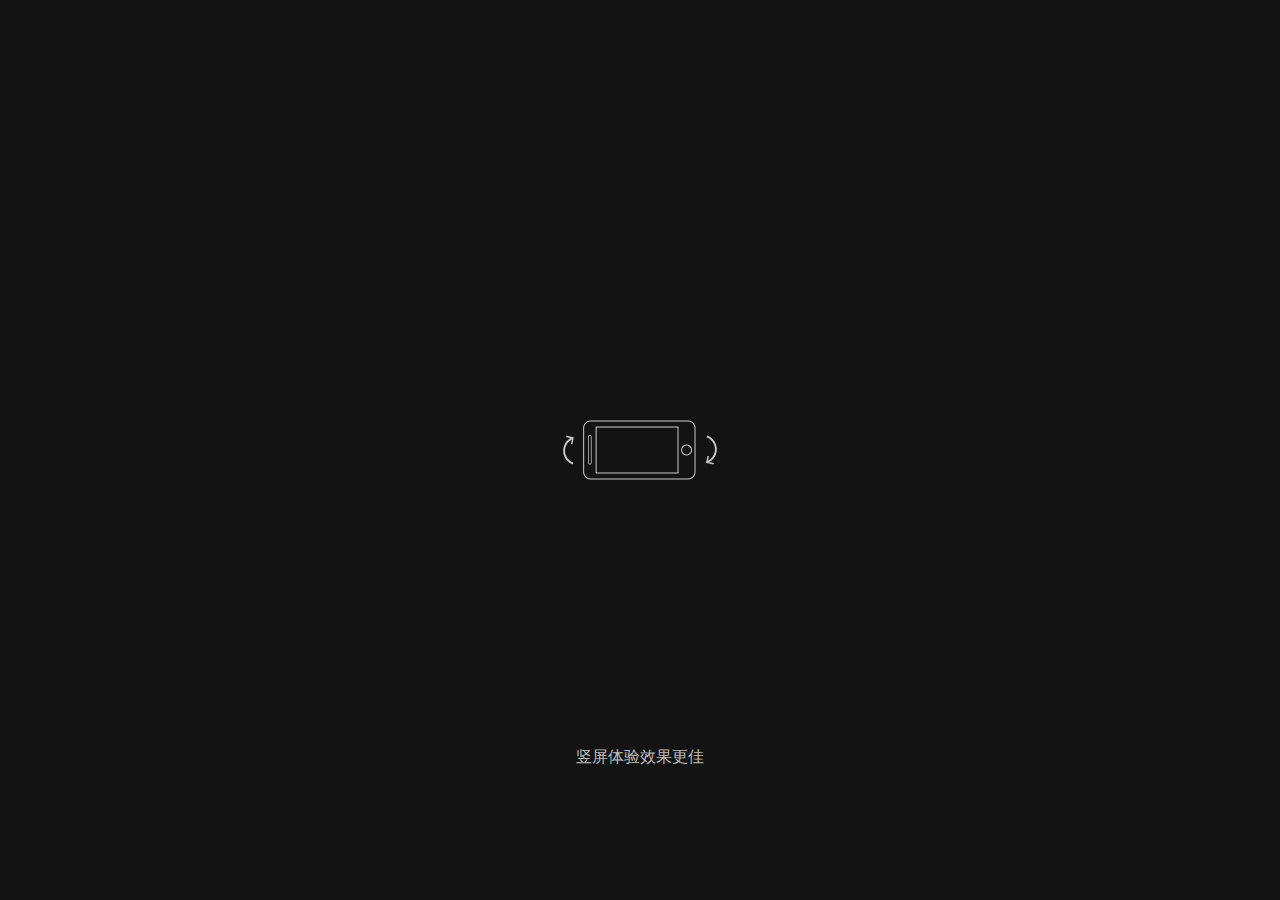
<file: fm107/107album/mobile.html>
<!doctype html>
<html>
<head>
	<meta charset="utf-8">
    <!-- <meta name="viewport" content="width=device-width, initial-scale=1, minimum-scale=1, maximum-scale=1"> -->
    
    <meta name="zqwai.com" content="True">
    <meta name="format-detection" content="telephone=no">
    <meta name="format-detection" content="email=no"/>
    <meta http-equiv="cleartype" content="on">
    <!--分享-->
    <meta itemprop="name" content="107+私家车"/>
    <meta itemprop="description" name="description"  content="我们相信：1+1>2，当电台与私家车深度结合，我们看到无限可能，所以我们是私家车电台。"/>
    <meta itemprop="image" content="img/share/share.jpg" />
    <!--标题-->
    <title>107+移动端</title>
    <link href="css/index.css" rel="stylesheet">
    <link href="css/animate.min.css" rel="stylesheet">

<script>

var phoneWidth =parseInt(window.screen.width);
var phoneScale =phoneWidth/640;
var ua =navigator.userAgent;
if (/Android (\d+\.\d+)/.test(ua)){
    var version =parseFloat(RegExp.$1);
    if(version>2.3){
        document.write('<meta name="viewport" content="width=640, minimum-scale = '+phoneScale+', maximum-scale = '+phoneScale+', target-densitydpi=device-dpi">');
    } else{
        document.write('<meta name="viewport" content="width=640, target-densitydpi=device-dpi">');
    }
} else {
    document.write('<meta name="viewport" content="width=640, user-scalable=no, target-densitydpi=device-dpi">');
}
//微信菜单屏蔽
 function onBridgeReady() {
     WeixinJSBridge.call('hideOptionMenu');
 };
 if (typeof WeixinJSBridge == "undefined") {
     if (document.addEventListener) {
         document.addEventListener('WeixinJSBridgeReady', onBridgeReady, false);
     } else if (document.attachEvent) {
         document.attachEvent('WeixinJSBridgeReady', onBridgeReady);
         document.attachEvent('onWeixinJSBridgeReady', onBridgeReady);
     }
 } else {
     onBridgeReady();
 };

</script>


</head>

<body class="sMobile">

<div id="loading" class="loadingWrap"><!-- loading -->
    <div class="loadingInner">
        <div class="loadingAnimate" id="progressbar">
            <span class='logo-b'></span>
            <span class='logo-n'></span>
        </div>
        <div class="loadingNumber" id="percent">
            0%
        </div>
    </div>
</div>

<div id="landscape_hinter">
    <div class="hinter_phone"></div>
    <div class="hinter_rotate"></div>
    <div class="hinter_text">竖屏体验效果更佳</div>
</div>

<div id="audiocontainer"><!-- 音乐 -->
</div>

<!-- md-effect-8 -->
<div id="popLay" class="box-pop-lay md-effect-8 ">
    <div id="close" class="layClose"><span></span><span></span></div>
    <div id="popCont" class="box-pop-cont md-content">

    </div>
</div>


<!-- md-effect-8 -->
<div id="popLayPic" class="box-pop-lay md-effect-8 ">
    <div id="closePic" class="layClose"><span></span><span></span></div>
    <div id="popPic" class="box-pop-pic md-content">

    </div>
</div>

<form id="form1" class="container"><!-- container -->
<div class="swiper-container a1 s_moblie">
    <div class="swiper-wrapper">

        <section class="swiper-slide slide0" data-hash="slide0">
            <div class='box-moblie main-head'>
                <header>
                    <h1 class='t1' data-info='107+移动端'></h1>
                    <h2 class='t1' data-info='广播汽车相遇，我们大显神通'></h2>
                </header>
                <div class="head-moblie"></div>
            </div>
            
            <div class="box-moblie main-cont sub-cont" style="text-align: center;margin-top: -200px;">
                <ul>
                    <li>车+电台+新媒体</li>
                    <li>是的，107主导了这次广播发展史上的革命创举，</li>
                    <li>以汽车为核心载体，想秀什么秀什么，</li>
                    <li>当电台与新媒体深度结合，我们看到了无限可能。</li>
                </ul>
            </div>

            <div class="scroll-Up"></div>
            <!-- <div class="J_bg bg-blue-1"></div> -->
            <div class="J_bg j_bg_small jLazyBgInit" data-src='img/p1/bg/p1-bg-1.jpg'></div>
        </section>

        <section class="swiper-slide slide1" data-hash="slide1">
            <div class='box-moblie main-head'>
                <header>
                    <h1 class='t1' data-info='107+移动端'></h1>
                    <h2 class='t1' data-info='广播汽车相遇，我们大显神通'></h2>
                </header>
                <div class="head-moblie"></div>
            </div>
            <div class="box-moblie main-cont">
                <h2 class='t1' data-info='大显神通之'></h2>
                <h1 class='t1' data-info='《跑神计划》'></h1>
                <div class="line"></div>
                <ul>
                    <li>107＋奔跑的人+奔跑路线＋壕福利群＋N个红包</li>
                    <li>霓虹七点，灯火阑珊的杭城街道、写字楼、商业综合体…</li>
                    <li>跑神少聪、阳阳携带一众鲜花鲜肉，</li>
                    <li>身穿荧光战服，恣意奔跑，</li>
                    <li>亮瞎杭城。</li>
                    <li class="box-btn clearfix">
                        <div class="btn-more fl sbtnLink" data-link-id='0'>收听节目</div>
                        <div class="btn-more btn-listen fl sPopOpen" data-info-id='0'>了解更多</div>
                    </li>
                </ul>
            </div>
            <div class="scroll-Up"></div>
            <!-- <div class="J_bg bg-blue-1"></div> -->
            <div class="J_bg j_bg_small jLazyBgInit" data-src='img/p2/bg/mobile-bg-0.jpg'></div>
        </section>

        <section class="swiper-slide slide2" data-hash="slide2">
            <div class="box-moblie main-cont sub-cont">
                <h1 class='t1' data-info='《跑神计划》' style="margin-bottom: 10px;"></h1>
                <h3>——心花路放</h3>
                <div class="line"></div>
                <ul>
                    <!-- <li>何时跑：工作日晚上，还有周六、周天，反正没得休！</li> -->
                    <li>何时跑：Every night，来吧!</li>
                    <li>去哪跑：景区、写字楼、CBD、Shopping Mall…</li>
                    <li>怎么跑：夜跑、彩跑、亲子跑、情侣跑、理财跑… </li>
                    <li>至尊跑：杭州国际马拉松，电台直播，跑神团纵横杭马！</li>
                    
                    <li class="box-btn clearfix">
                        <div class="btn-more fl sbtnLink" data-link-id='5'>风采展示</div>
                        <div class="btn-more btn-listen fl sPopOpen" data-info-id='5'>了解更多</div>
                    </li>
                </ul>
            </div>
            <div class="scroll-Up"></div>
            <div class="J_bg  j_bg_p-center j_bg_small jLazyBgInit" data-src='img/p2/bg/mobile-bg-1.jpg'></div>
        </section>

        <section class="swiper-slide slide3" data-hash="slide3">
            <div class='box-moblie main-head'>
                <header>
                    <h1 class='t1' data-info='107+移动端'></h1>
                    <h2 class='t1' data-info='广播汽车相遇，我们大显神通'></h2>
                </header>
                <div class="head-moblie"></div>
            </div>
            <div class="box-moblie main-cont">
                <h2 class='t1' data-info='大显神通之'></h2>
                <h1 class='t2' data-info='《车神计划》'></h1>
                <div class="line"></div>
                <ul>
                    <li>107+APP+车品牌+无限品牌+公益行动；</li>
                    <li>传统媒体与创意“联姻”，新媒体电台与电波紧密携手。</li>
                    <li>“车＋电台＋新媒体”，这是广播发展史上的革命创举。</li>
                    <li class="box-btn clearfix">
                        <div class="btn-more fl sbtnLink" data-link-id='1'>收听节目</div>
                        <div class="btn-more  btn-listen fl sPopOpen" data-info-id='1'>了解更多</div>
                    </li>
                </ul>
            </div>
            <div class="scroll-Up"></div>
            <div class="J_bg j_bg_small jLazyBgInit" data-src='img/p2/bg/mobile-bg-3.jpg'></div>
        </section>

        <section class="swiper-slide slide4" data-hash="slide4">
            <div class="box-carLogo">
                <!-- <div class="line-c-v"></div> -->
                <h1 class="a1">车神之车</h1>
                <div class="line a2"></div>
                <div class="box-car">
                    <ul class='carLogo carLogo1 clearfix'>
                        <li></li>
                        <li></li>
                        <li></li>
                        <li></li>
                    </ul>
                    <ul class='carLogo carLogo2 clearfix'>
                        <li></li>
                        <li></li>
                        <li></li>
                        <li></li>
                    </ul>
                    <ul class='carLogo carLogo3 clearfix'>
                        <li></li>
                        <li></li>
                        <li></li>
                        <li></li>
                    </ul>
                    <ul class='carLogo carLogo4 clearfix'>
                        <li></li>
                        <li></li>
                        <li></li>
                        <li></li>
                    </ul>
                    <ul class='carLogo carLogo5 clearfix'>
                        <li></li>
                        <li></li>
                        <li></li>
                        <li></li>
                    </ul>
                    <ul class='carLogo carLogo6 clearfix'>
                        <li></li>
                        <li></li>
                        <li></li>
                        <li></li>
                    </ul>
                    <ul class='carLogo carLogo7 clearfix'>
                        <li></li>
                        <li></li>
                        <li></li>
                        <li></li>
                    </ul>
                    <ul class='carLogo carLogo8 clearfix'>
                        <li></li>
                        <li></li>
                        <li></li>
                        <li></li>
                    </ul>
                    <ul class='carLogo carLogo9 clearfix'>
                        <li></li>
                        <li></li>
                    </ul>
                    <ul class='carLogo carLogo10 clearfix'>
                        <li></li>
                        <li></li>
                    </ul>
                    <ul class='carLogo carLogo11 clearfix'>
                        <li></li>
                        <li></li>
                    </ul>
                    <ul class='carLogo carLogo12 clearfix'>
                        <li></li>
                        <li></li>
                    </ul>
                </div>
                <h1 class="a3">车神之路</h1>
                <div class="line a4"></div>
                <ul class='appLogo clearfix'>
                    <li></li>
                    <li></li>
                    <li></li>

                    <li></li>
                    <li></li>
                    <li></li>
                    <li></li>
                </ul>
                <h1 class="a5">车神之礼</h1>
                <div class="line a6"></div>
                <ul class='brandLogo clearfix'>
                    <li></li>
                    <li></li>
                    <li></li>

                    <li></li>
                    <li></li>
                </ul>
            </div>
            <div class="scroll-Up"></div>
            <div class="J_bg jLazyBgInit" data-src='img/p2/bg/mobile-bg-4.jpg'></div>
        </section>

        <section class="swiper-slide slide5" data-hash="slide5">
            <div class='box-moblie main-head'>
                <header>
                    <h1 class='t1' data-info='107+移动端'></h1>
                    <h2 class='t1' data-info='广播汽车相遇，我们大显神通'></h2>
                </header>
                <div class="head-moblie"></div>
            </div>
            <div class="box-moblie main-cont">
                <h2 class='t1' data-info='大显神通之'></h2>
                <h1 class='t3' data-info='《吃神计划》'></h1>
                <div class="line"></div>
                <ul>
                    <li>电台视频同步直播的美食节目</li>
                    <li>107阿亮+吃神团＋吃货+餐厅＋视频直播＋品牌</li>
                    <li class="box-btn clearfix">
                        <div class="btn-more fl  sbtnLink" data-link-id='2'>收听节目</div>
                        <div class="btn-more btn-listen fl sPopOpen" data-info-id='2'>了解更多</div>
                    </li>
                </ul>
            </div>
            <div class="scroll-Up"></div>
            <div class="J_bg j_bg_big jLazyBgInit" data-src='img/p2/bg/mobile-bg-5.jpg'></div>
            <div class="J_bg bg_color-black"></div>
        </section>

        <section class="swiper-slide slide6 color-black" data-hash="slide6">
            <div class='box-moblie main-head'>
                <header>
                    <h1 class='t1' data-info='107+移动端'></h1>
                    <h2 class='t1' data-info='广播汽车相遇，我们大显神通'></h2>
                </header>
                <div class="head-moblie"></div>
            </div>
            <div class="box-moblie main-cont">
                <h2 class='t1' data-info='大显神通之'></h2>
                <h1 class='t4' data-info='《游神计划》'></h1>
                <div class="line"></div>
                <ul>
                    <li>李SIR秒杀团：性价比最高的旅行秒杀！</li>
                    <li>领队李SIR联手各大旅行社、旅游门户网站，</li>
                    <li>每周末推出6款以上短途、长线旅游产品，</li>
                    <li>报李SIR名字，享受到同等产品市场最低价！</li>
                    <li class="box-btn clearfix">
                        <div class="btn-more fl sbtnLink" data-link-id='3'>收听节目</div>
                        <div class="btn-more btn-listen fl sPopOpen" data-info-id='3'>了解更多</div>
                    </li>
                </ul>
            </div>
            <div class="scroll-Up"></div>
            <div class="J_bg j_bg_p-center j_bg_big jLazyBgInit" data-src='img/p2/bg/mobile-bg-6.jpg'></div>
            <div class="J_bg bg_color-black"></div>
        </section>

        <section class="swiper-slide slide7" data-hash="slide7">
            <div class='box-moblie main-head'>
                <header>
                    <h1 class='t1' data-info='107+移动端'></h1>
                    <h2 class='t1' data-info='广播汽车相遇，我们大显神通'></h2>
                </header>
                <div class="head-moblie"></div>
            </div>
            <div class="box-moblie main-cont">
                <h2 class='t1' data-info='大显神通之'></h2>
                <h1 class='t5' data-info='《财神计划》'></h1>
                <div class="line"></div>
                <ul>
                    <li>107+互联网金融+产品大转盘+街头大派送。</li>
                    <li>整合P2P、O2C、P2C…缔造财经节目神话。</li>
                    <li class="box-btn clearfix">
                        <div class="btn-more fl sbtnLink" data-link-id='4'>收听节目</div>
                        <div class="btn-more btn-listen fl sPopOpen" data-info-id='4'>了解更多</div>
                    </li>
                </ul>
            </div>
            <div class="scroll-Up"></div>
            <div class="J_bg j_bg_p-center j_bg_small jLazyBgInit" data-src='img/p2/bg/mobile-bg-7.jpg'></div>
            <div class="J_bg bg_color-black"></div>
        </section>

        <section class="swiper-slide slide8" data-hash="slide8">
            <div class='box-moblie main-head'>
                <header>
                    <h1 class='t1' data-info='107+移动端'></h1>
                    <h2 class='t2' data-info='广播与手机相遇，收获惊喜意外'></h2>
                </header>
                <div class="head-moblie"></div>
            </div>
            <div class="box-moblie main-cont">
                <h2 class='text'>服务、体验、互动、活动…</h2>
                <h1 class='text'>107+无限精彩</h1>
                <div class="line"></div>
                <ul>
                    <li>私家车107官方微信“私家车第一广播”，依托广播而生；</li>
                    <li>突破广播线性约束、地域约束和市场约束；</li>
                    <li>一式一份，每天三次发行，受众百万微型电子杂志；</li>
                    <li>自信而立、自主而为、突围而生、媒体融合；</li>
                    <li>我们不是在路上，而是在领跑的路上。</li>
                    <li class="box-btn clearfix">
                        <div class="btn-more fl sPopOpen1" data-case-id='7'>创意展示</div>
                        <div class="btn-more fl btn-listen sPopOpen" data-info-id='6'>了解更多</div>
                    </li>
                </ul>
            </div>
            <div class="scroll-Up"></div>
            <div class="J_bg j_bg_p-center j_bg_small jLazyBgInit" data-src='img/p2/bg/mobile-bg-8.jpg'></div>
            <div class="J_bg bg_color-black"></div>
        </section>
        
        <section class="swiper-slide slide9" data-hash="slide9">

            <h1 class="pChartTitle clearfix">107大数据 <span>← 左右滑动，查看数据 →</span></h1>

            <section class="swiper-container pChart">
                <div class="swiper-wrapper">
                    <article class="swiper-slide pChart1" data-hash="pChart1">

                        <div class="box-chart mainChart">
                            <header>
                                <h2>2015年，全年最具魅力的交通广播，省级媒体车上遥遥领先</h2>
                                <div class="box-line">
                                    <span class='round round-l'></span>
                                    <span class="line"></span>
                                    <span class="line2"></span>
                                    <span class="line3"></span>
                                    <span class='round round-r'></span>
                                </div>
                            </header>
                            <article class='contChart'>
                                <ul class="tChart tChart-1">
                                    <li>
                                        <div class="tName">频道</div>
                                        <div class="tListen">收听率</div>
                                    </li>
                                    <li>
                                        <div class="tName">FM107</div>
                                        <div class="tListen">0.51%</div>
                                        <div class="tChart">
                                            <span class="tLine">
                                                <span class='tNLine tNLineBgRed' style='width:51%'></span>
                                            </span>
                                            <span class="tRound tRound-l"></span>
                                            <span class="tRound tRound-r"></span>
                                        </div>
                                    </li>
                                    <li>
                                        <div class="tName">××频率</div>
                                        <div class="tListen">0.47%</div>
                                        <div class="tChart">
                                            <span class="tLine">
                                                <span class='tNLine tNLineBgBlue' style='width:47%'></span>
                                            </span>
                                            <span class="tRound tRound-l"></span>
                                            <span class="tRound tRound-r"></span>
                                        </div>
                                    </li>
                                    <li>
                                        <div class="tName">××频率</div>
                                        <div class="tListen">0.28%</div>
                                        <div class="tChart">
                                            <span class="tLine">
                                                <span class='tNLine tNLineBgBlue' style='width:28%'></span>
                                            </span>
                                            <span class="tRound tRound-l"></span>
                                            <span class="tRound tRound-r"></span>
                                        </div>
                                    </li>
                                    <li>
                                        <div class="tName">××频率</div>
                                        <div class="tListen">0.23%</div>
                                        <div class="tChart">
                                            <span class="tLine">
                                                <span class='tNLine tNLineBgBlue' style='width:23%'></span>
                                            </span>
                                            <span class="tRound tRound-l"></span>
                                            <span class="tRound tRound-r"></span>
                                        </div>
                                    </li>
                                    <li>
                                        <div class="tName">××频率</div>
                                        <div class="tListen">0.15%</div>
                                        <div class="tChart">
                                            <span class="tLine">
                                                <span class='tNLine tNLineBgBlue' style='width:15%'></span>
                                                <span></span>
                                            </span>
                                            <span class="tRound tRound-l"></span>
                                            <span class="tRound tRound-r"></span>
                                        </div>
                                    </li>
                                    <li>
                                        <div class="tName">××频率</div>
                                        <div class="tListen">0.14%</div>
                                        <div class="tChart">
                                            <span class="tLine">
                                                <span class='tNLine tNLineBgBlue' style='width:14%'></span>
                                            </span>
                                            <span class="tRound tRound-l"></span>
                                            <span class="tRound tRound-r"></span>
                                        </div>
                                    </li>
                                    <li>
                                        <div class="tName">××频率</div>
                                        <div class="tListen">0.11%</div>
                                        <div class="tChart">
                                            <span class="tLine">
                                                <span class='tNLine tNLineBgBlue' style='width:11%'></span>
                                            </span>
                                            <span class="tRound tRound-l"></span>
                                            <span class="tRound tRound-r"></span>
                                        </div>
                                    </li>
                                    <li>
                                        <div class="tName">××频率</div>
                                        <div class="tListen">0.08%</div>
                                        <div class="tChart">
                                            <span class="tLine">
                                                <span class='tNLine tNLineBgBlue' style='width:8%'></span>
                                            </span>
                                            <span class="tRound tRound-l"></span>
                                            <span class="tRound tRound-r"></span>
                                        </div>
                                    </li>
                                    <li>
                                        <div class="tName">××频率</div>
                                        <div class="tListen">0.06%</div>
                                        <div class="tChart">
                                            <span class="tLine">
                                                <span class='tNLine tNLineBgBlue' style='width:6%'></span>
                                            </span>
                                            <span class="tRound tRound-l"></span>
                                            <span class="tRound tRound-r"></span>
                                        </div>
                                    </li>
                                    <li>
                                        <div class="tName">××频率</div>
                                        <div class="tListen">0.03%</div>
                                        <div class="tChart">
                                            <span class="tLine">
                                                <span class='tNLine tNLineBgBlue' style='width:3%'></span>
                                            </span>
                                            <span class="tRound tRound-l"></span>
                                            <span class="tRound tRound-r"></span>
                                        </div>
                                    </li>
                                    <li>
                                        <div class="tName">××频率</div>
                                        <div class="tListen">0.03%</div>
                                        <div class="tChart">
                                            <span class="tLine">
                                                <span class='tNLine tNLineBgBlue' style='width:3%'></span>
                                            </span>
                                            <span class="tRound tRound-l"></span>
                                            <span class="tRound tRound-r"></span>
                                        </div>
                                    </li>
                                    <li>
                                        <div class="tName">××频率</div>
                                        <div class="tListen">0.02%</div>
                                        <div class="tChart">
                                            <span class="tLine">
                                                <span class='tNLine tNLineBgBlue' style='width:2%'></span>
                                            </span>
                                            <span class="tRound tRound-l"></span>
                                            <span class="tRound tRound-r"></span>
                                        </div>
                                    </li>
                                    <li>
                                        <div class="tName">××频率</div>
                                        <div class="tListen">0.01%</div>
                                        <div class="tChart">
                                            <span class="tLine">
                                                <span class='tNLine tNLineBgBlue' style='width:1%'></span>
                                            </span>
                                            <span class="tRound tRound-l"></span>
                                            <span class="tRound tRound-r"></span>
                                        </div>
                                    </li>
                                    <li>
                                        <div class="tName">××频率</div>
                                        <div class="tListen">0.00%</div>
                                        <div class="tChart">
                                            <span class="tLine">
                                                <span class='tNLine tNLineBgBlue' style='width:0%'></span>
                                            </span>
                                            <span class="tRound tRound-l"></span>
                                            <span class="tRound tRound-r"></span>
                                        </div>
                                    </li>
                                </ul>
                            </article>
                        </div>


                    </article>

                    <article class="swiper-slide pChart2" data-hash="pChart2">

                        <div class="box-chart mainChart">
                            <header>
                                <h2>2015年，全年最有竞争力的私家车媒体，收听市场占有率高达22.90％</h2>
                                <div class="box-line">
                                    <span class='round round-l'></span>
                                    <span class="line"></span>
                                    <span class="line2"></span>
                                    <span class="line3"></span>
                                    <span class='round round-r'></span>
                                </div>
                            </header>
                            <article class='contChart'>
                                <ul class="tRing tRing-1">
                                    <li>
                                        <div class="hold hold1">
                                            <div class="pie pie1"></div>
                                        </div>
                                        <div class="hold hold2">
                                            <div class="pie pie2"></div>
                                        </div>
                                        <div class="bg"> </div>
                                        <div class="time">
                                            <span class='name'>××频率</span>
                                            <span class='num'>0.01%</span>
                                        </div>
                                    </li>
                                    <li>
                                        <div class="hold hold1">
                                            <div class="pie pie1"></div>
                                        </div>
                                        <div class="hold hold2">
                                            <div class="pie pie2"></div>
                                        </div>
                                        <div class="bg"> </div>
                                        <div class="time">
                                            <span class='name'>××频率</span>
                                            <span class='num'>0.42%</span>
                                        </div>
                                    </li>
                                    <li>
                                        <div class="hold hold1">
                                            <div class="pie pie1"></div>
                                        </div>
                                        <div class="hold hold2">
                                            <div class="pie pie2"></div>
                                        </div>
                                        <div class="bg"> </div>
                                        <div class="time">
                                            <span class='name'>××频率</span>
                                            <span class='num'>1.05%</span>
                                        </div>
                                    </li>
                                    <li>
                                        <div class="hold hold1">
                                            <div class="pie pie1"></div>
                                        </div>
                                        <div class="hold hold2">
                                            <div class="pie pie2"></div>
                                        </div>
                                        <div class="bg"> </div>
                                        <div class="time">
                                            <span class='name'>××频率</span>
                                            <span class='num'>1.26%</span>
                                        </div>
                                    </li>
                                    <li>
                                        <div class="hold hold1">
                                            <div class="pie pie1"></div>
                                        </div>
                                        <div class="hold hold2">
                                            <div class="pie pie2"></div>
                                        </div>
                                        <div class="bg"> </div>
                                        <div class="time">
                                            <span class='name'>××频率</span>
                                            <span class='num'>1.33%</span>
                                        </div>
                                    </li>

                                    <li>
                                        <div class="hold hold1">
                                            <div class="pie pie1"></div>
                                        </div>
                                        <div class="hold hold2">
                                            <div class="pie pie2"></div>
                                        </div>
                                        <div class="bg"> </div>
                                        <div class="time">
                                            <span class='name'>××频率</span>
                                            <span class='num'>2.65%</span>
                                        </div>
                                    </li>
                                    <li>
                                        <div class="hold hold1">
                                            <div class="pie pie1"></div>
                                        </div>
                                        <div class="hold hold2">
                                            <div class="pie pie2"></div>
                                        </div>
                                        <div class="bg"> </div>
                                        <div class="time">
                                            <span class='name'>××频率</span>
                                            <span class='num'>3.71%</span>
                                        </div>
                                    </li>
                                    <li>
                                        <div class="hold hold1">
                                            <div class="pie pie1"></div>
                                        </div>
                                        <div class="hold hold2">
                                            <div class="pie pie2"></div>
                                        </div>
                                        <div class="bg"> </div>
                                        <div class="time">
                                            <span class='name'>××频率</span>
                                            <span class='num'>5.11%</span>
                                        </div>
                                    </li>
                                    <li>
                                        <div class="hold hold1">
                                            <div class="pie pie1"></div>
                                        </div>
                                        <div class="hold hold2">
                                            <div class="pie pie2"></div>
                                        </div>
                                        <div class="bg"> </div>
                                        <div class="time">
                                            <span class='name'>××频率</span>
                                            <span class='num'>6.19%</span>
                                        </div>
                                    </li>
                                    <li>
                                        <div class="hold hold1">
                                            <div class="pie pie1"></div>
                                        </div>
                                        <div class="hold hold2">
                                            <div class="pie pie2"></div>
                                        </div>
                                        <div class="bg"> </div>
                                        <div class="time">
                                            <span class='name'>××频率</span>
                                            <span class='num'>6.92%</span>
                                        </div>
                                    </li>

                                    <li>
                                        <div class="hold hold1">
                                            <div class="pie pie1"></div>
                                        </div>
                                        <div class="hold hold2">
                                            <div class="pie pie2"></div>
                                        </div>
                                        <div class="bg"> </div>
                                        <div class="time">
                                            <span class='name'>××频率</span>
                                            <span class='num'>10.47%</span>
                                        </div>
                                    </li>
                                    <li>
                                        <div class="hold hold1">
                                            <div class="pie pie1"></div>
                                        </div>
                                        <div class="hold hold2">
                                            <div class="pie pie2"></div>
                                        </div>
                                        <div class="bg"> </div>
                                        <div class="time">
                                            <span class='name'>××频率</span>
                                            <span class='num'>12.78%</span>
                                        </div>
                                    </li>
                                    <li>
                                        <div class="hold hold1">
                                            <div class="pie pie1"></div>
                                        </div>
                                        <div class="hold hold2">
                                            <div class="pie pie2"></div>
                                        </div>
                                        <div class="bg"> </div>
                                        <div class="time">
                                            <span class='name'>××频率</span>
                                            <span class='num'>21.33%</span>
                                        </div>
                                    </li>
                                    <li class="fm">
                                        <div class="hold hold1">
                                            <div class="pie pie1"></div>
                                        </div>
                                        <div class="hold hold2">
                                            <div class="pie pie2"></div>
                                        </div>
                                        <div class="bg"> </div>
                                        <div class="time">
                                            <span class='name'>FM107</span>
                                            <span class='num'>22.99%</span>
                                        </div>
                                    </li>
                                    
                                </ul>
                            </article>
                        </div>

                    </article>

                    <article class="swiper-slide pChart3" data-hash="pChart3">

                        <div class="box-chart mainChart">
                            <header>
                                <h2>2015年，省级媒体周末车载收听率，私家车107排名首位</h2>
                                <div class="box-line">
                                    <span class='round round-l'></span>
                                    <span class="line"></span>
                                    <span class="line2"></span>
                                    <span class="line3"></span>
                                    <span class='round round-r'></span>
                                </div>
                            </header>
                            <article class='contChart'>
                                <ul class="tChart tChart-2">
                                    <li>
                                        <div class="tName">频道</div>
                                        <div class="tListen">收听率</div>
                                    </li>
                                    <li>
                                        <div class="tName">FM107</div>
                                        <div class="tListen">0.42%</div>
                                        <div class="tChart">
                                            <span class="tLine">
                                                <span class='tNLine tNLineBgRed' style='width:42%'></span>
                                            </span>
                                            <span class="tRound tRound-l"></span>
                                            <span class="tRound tRound-r"></span>
                                        </div>
                                    </li>
                                    <li>
                                        <div class="tName">××频率</div>
                                        <div class="tListen">0.27%</div>
                                        <div class="tChart">
                                            <span class="tLine">
                                                <span class='tNLine tNLineBgBlue' style='width:27%'></span>
                                            </span>
                                            <span class="tRound tRound-l"></span>
                                            <span class="tRound tRound-r"></span>
                                        </div>
                                    </li>
                                    <li>
                                        <div class="tName">××频率</div>
                                        <div class="tListen">0.20%</div>
                                        <div class="tChart">
                                            <span class="tLine">
                                                <span class='tNLine tNLineBgBlue' style='width:20%'></span>
                                            </span>
                                            <span class="tRound tRound-l"></span>
                                            <span class="tRound tRound-r"></span>
                                        </div>
                                    </li>
                                    <li>
                                        <div class="tName">××频率</div>
                                        <div class="tListen">0.15%</div>
                                        <div class="tChart">
                                            <span class="tLine">
                                                <span class='tNLine tNLineBgBlue' style='width:15%'></span>
                                            </span>
                                            <span class="tRound tRound-l"></span>
                                            <span class="tRound tRound-r"></span>
                                        </div>
                                    </li>
                                    <li>
                                        <div class="tName">××频率</div>
                                        <div class="tListen">0.08%</div>
                                        <div class="tChart">
                                            <span class="tLine">
                                                <span class='tNLine tNLineBgBlue' style='width:8%'></span>
                                                <span></span>
                                            </span>
                                            <span class="tRound tRound-l"></span>
                                            <span class="tRound tRound-r"></span>
                                        </div>
                                    </li>
                                    <li>
                                        <div class="tName">××频率</div>
                                        <div class="tListen">0.08%</div>
                                        <div class="tChart">
                                            <span class="tLine">
                                                <span class='tNLine tNLineBgBlue' style='width:8%'></span>
                                            </span>
                                            <span class="tRound tRound-l"></span>
                                            <span class="tRound tRound-r"></span>
                                        </div>
                                    </li>
                                    <li>
                                        <div class="tName">××频率</div>
                                        <div class="tListen">0.07%</div>
                                        <div class="tChart">
                                            <span class="tLine">
                                                <span class='tNLine tNLineBgBlue' style='width:7%'></span>
                                            </span>
                                            <span class="tRound tRound-l"></span>
                                            <span class="tRound tRound-r"></span>
                                        </div>
                                    </li>
                                </ul>
                            </article>
                        </div>

                    </article>

                    <article class="swiper-slide pChart4" data-hash="pChart4">

                        <div class="box-chart mainChart">
                            <header>
                                <h2>2015年，省级媒体周末车载市场份额，私家车107遥遥领先</h2>
                                <div class="box-line">
                                    <span class='round round-l'></span>
                                    <span class="line"></span>
                                    <span class="line2"></span>
                                    <span class="line3"></span>
                                    <span class='round round-r'></span>
                                </div>
                            </header>
                            <article class='contChart'>

                                <ul class="tRing tRing-2">
                                    <li>
                                        <div class="hold hold1">
                                            <div class="pie pie1"></div>
                                        </div>
                                        <div class="hold hold2">
                                            <div class="pie pie2"></div>
                                        </div>
                                        <div class="bg"> </div>
                                        <div class="time">
                                            <span class='name'>××频率</span>
                                            <span class='num'>3.40%</span>
                                        </div>
                                    </li>
                                    <li>
                                        <div class="hold hold1">
                                            <div class="pie pie1"></div>
                                        </div>
                                        <div class="hold hold2">
                                            <div class="pie pie2"></div>
                                        </div>
                                        <div class="bg"> </div>
                                        <div class="time">
                                            <span class='name'>××频率</span>
                                            <span class='num'>3.70%</span>
                                        </div>
                                    </li>
                                    <li>
                                        <div class="hold hold1">
                                            <div class="pie pie1"></div>
                                        </div>
                                        <div class="hold hold2">
                                            <div class="pie pie2"></div>
                                        </div>
                                        <div class="bg"> </div>
                                        <div class="time">
                                            <span class='name'>××频率</span>
                                            <span class='num'>3.99%</span>
                                        </div>
                                    </li>

                                    <li>
                                        <div class="hold hold1">
                                            <div class="pie pie1"></div>
                                        </div>
                                        <div class="hold hold2">
                                            <div class="pie pie2"></div>
                                        </div>
                                        <div class="bg"> </div>
                                        <div class="time">
                                            <span class='name'>××频率</span>
                                            <span class='num'>7.09%</span>
                                        </div>
                                    </li>
                                    <li>
                                        <div class="hold hold1">
                                            <div class="pie pie1"></div>
                                        </div>
                                        <div class="hold hold2">
                                            <div class="pie pie2"></div>
                                        </div>
                                        <div class="bg"> </div>
                                        <div class="time">
                                            <span class='name'>××频率</span>
                                            <span class='num'>9.63%</span>
                                        </div>
                                    </li>
                                    <li>
                                        <div class="hold hold1">
                                            <div class="pie pie1"></div>
                                        </div>
                                        <div class="hold hold2">
                                            <div class="pie pie2"></div>
                                        </div>
                                        <div class="bg"> </div>
                                        <div class="time">
                                            <span class='name'>××频率</span>
                                            <span class='num'>12.93%</span>
                                        </div>
                                    </li>
                                    <li class="fm">
                                        <div class="hold hold1">
                                            <div class="pie pie1"></div>
                                        </div>
                                        <div class="hold hold2">
                                            <div class="pie pie2"></div>
                                        </div>
                                        <div class="bg"> </div>
                                        <div class="time">
                                            <span class='name'>FM107</span>
                                            <span class='num'>19.99%</span>
                                        </div>
                                    </li>
                                </ul>

                            </article>
                        </div>

                    </article>

                    <article class="swiper-slide pChart5" data-hash="pChart5">

                        <div class="box-chart mainChart">
                            <header>
                                <h2>暑期黄金周，最具消费青年人群，私家车107车载收听率遥遥领先</h2>
                                <div class="box-line">
                                    <span class='round round-l'></span>
                                    <span class="line"></span>
                                    <span class="line2"></span>
                                    <span class="line3"></span>
                                    <span class='round round-r'></span>
                                </div>
                            </header>
                            <article class='contChart'>
                                <ul class="tChart tChart-3">
                                    <li>
                                        <div class="tName">频道</div>
                                        <div class="tListen">收听率</div>
                                    </li>
                                    <li>
                                        <div class="tName">FM107</div>
                                        <div class="tListen">0.53%</div>
                                        <div class="tChart">
                                            <span class="tLine">
                                                <span class='tNLine tNLineBgRed' style='width:53%'></span>
                                            </span>
                                            <span class="tRound tRound-l"></span>
                                            <span class="tRound tRound-r"></span>
                                        </div>
                                    </li>
                                    <li>
                                        <div class="tName">××频率</div>
                                        <div class="tListen">0.33%</div>
                                        <div class="tChart">
                                            <span class="tLine">
                                                <span class='tNLine tNLineBgBlue' style='width:33%'></span>
                                            </span>
                                            <span class="tRound tRound-l"></span>
                                            <span class="tRound tRound-r"></span>
                                        </div>
                                    </li>
                                    <li>
                                        <div class="tName">××频率</div>
                                        <div class="tListen">0.27%</div>
                                        <div class="tChart">
                                            <span class="tLine">
                                                <span class='tNLine tNLineBgBlue' style='width:27%'></span>
                                            </span>
                                            <span class="tRound tRound-l"></span>
                                            <span class="tRound tRound-r"></span>
                                        </div>
                                    </li>
                                    <li>
                                        <div class="tName">××频率</div>
                                        <div class="tListen">0.22%</div>
                                        <div class="tChart">
                                            <span class="tLine">
                                                <span class='tNLine tNLineBgBlue' style='width:22%'></span>
                                            </span>
                                            <span class="tRound tRound-l"></span>
                                            <span class="tRound tRound-r"></span>
                                        </div>
                                    </li>
                                    <li>
                                        <div class="tName">××频率</div>
                                        <div class="tListen">0.16%</div>
                                        <div class="tChart">
                                            <span class="tLine">
                                                <span class='tNLine tNLineBgBlue' style='width:16%'></span>
                                                <span></span>
                                            </span>
                                            <span class="tRound tRound-l"></span>
                                            <span class="tRound tRound-r"></span>
                                        </div>
                                    </li>
                                    <li>
                                        <div class="tName">××频率</div>
                                        <div class="tListen">0.15%</div>
                                        <div class="tChart">
                                            <span class="tLine">
                                                <span class='tNLine tNLineBgBlue' style='width:15%'></span>
                                            </span>
                                            <span class="tRound tRound-l"></span>
                                            <span class="tRound tRound-r"></span>
                                        </div>
                                    </li>
                                    <li>
                                        <div class="tName">××频率</div>
                                        <div class="tListen">0.10%</div>
                                        <div class="tChart">
                                            <span class="tLine">
                                                <span class='tNLine tNLineBgBlue' style='width:10%'></span>
                                            </span>
                                            <span class="tRound tRound-l"></span>
                                            <span class="tRound tRound-r"></span>
                                        </div>
                                    </li>
                                </ul>
                            </article>
                        </div>

                    </article>

                    <article class="swiper-slide pChart6" data-hash="pChart6">

                        <div class="box-chart mainChart">
                            <header>
                                <h2>秋季黄金周，所有最具综合实力的省级广播，整体收听率居首位</h2>
                                <div class="box-line">
                                    <span class='round round-l'></span>
                                    <span class="line"></span>
                                    <span class="line2"></span>
                                    <span class="line3"></span>
                                    <span class='round round-r'></span>
                                </div>
                            </header>
                            <article class='contChart'>
                                <ul class="tChart tChart-4">
                                    <li>
                                        <div class="tName">频道</div>
                                        <div class="tListen">收听率</div>
                                    </li>
                                    <li>
                                        <div class="tName">FM107</div>
                                        <div class="tListen">0.76%</div>
                                        <div class="tChart">
                                            <span class="tLine">
                                                <span class='tNLine tNLineBgRed' style='width:76%'></span>
                                            </span>
                                            <span class="tRound tRound-l"></span>
                                            <span class="tRound tRound-r"></span>
                                        </div>
                                    </li>
                                    <li>
                                        <div class="tName">××频率</div>
                                        <div class="tListen">0.74%</div>
                                        <div class="tChart">
                                            <span class="tLine">
                                                <span class='tNLine tNLineBgBlue' style='width:74%'></span>
                                            </span>
                                            <span class="tRound tRound-l"></span>
                                            <span class="tRound tRound-r"></span>
                                        </div>
                                    </li>
                                    <li>
                                        <div class="tName">××频率</div>
                                        <div class="tListen">0.66%</div>
                                        <div class="tChart">
                                            <span class="tLine">
                                                <span class='tNLine tNLineBgBlue' style='width:66%'></span>
                                            </span>
                                            <span class="tRound tRound-l"></span>
                                            <span class="tRound tRound-r"></span>
                                        </div>
                                    </li>
                                    <li>
                                        <div class="tName">××频率</div>
                                        <div class="tListen">0.54%</div>
                                        <div class="tChart">
                                            <span class="tLine">
                                                <span class='tNLine tNLineBgBlue' style='width:54%'></span>
                                            </span>
                                            <span class="tRound tRound-l"></span>
                                            <span class="tRound tRound-r"></span>
                                        </div>
                                    </li>
                                    <li>
                                        <div class="tName">××频率</div>
                                        <div class="tListen">0.40%</div>
                                        <div class="tChart">
                                            <span class="tLine">
                                                <span class='tNLine tNLineBgBlue' style='width:40%'></span>
                                                <span></span>
                                            </span>
                                            <span class="tRound tRound-l"></span>
                                            <span class="tRound tRound-r"></span>
                                        </div>
                                    </li>
                                    <li>
                                        <div class="tName">××频率</div>
                                        <div class="tListen">0.20%</div>
                                        <div class="tChart">
                                            <span class="tLine">
                                                <span class='tNLine tNLineBgBlue' style='width:20%'></span>
                                            </span>
                                            <span class="tRound tRound-l"></span>
                                            <span class="tRound tRound-r"></span>
                                        </div>
                                    </li>
                                    <li>
                                        <div class="tName">××频率</div>
                                        <div class="tListen">0.13%</div>
                                        <div class="tChart">
                                            <span class="tLine">
                                                <span class='tNLine tNLineBgBlue' style='width:13%'></span>
                                            </span>
                                            <span class="tRound tRound-l"></span>
                                            <span class="tRound tRound-r"></span>
                                        </div>
                                    </li>
                                </ul>
                            </article>
                        </div>

                    </article>
                    
                    <article class="swiper-slide pChart7" data-hash="pChart7">

                        <div class="box-chart mainChart">
                            <header>
                                <h2>2015“私家车第一广播”，位于全国民生新媒体前三甲！有理想也有价值</h2>
                                <div class="box-line">
                                    <span class='round round-l'></span>
                                    <span class="line"></span>
                                    <span class="line2"></span>
                                    <span class="line3"></span>
                                    <span class='round round-r'></span>
                                </div>
                            </header>
                            <article class='contChart'>
                                <div class="tPic">
                                    <div class="btn-big-pic">
                                        <span class="btn-seepic sPopOpenPic" data-pic-id='8'>
                                            <svg style="width:80px;height:80px;" version="1.1" id="zoom1" x="0px" y="0px" width="1024px" height="1024px" viewBox="0 0 1024 1024" enable-background="new 0 0 1024 1024" xml:space="preserve">
                                              <path class="svgpath" data-index="path_0" fill="#ecf0f1" d="M949.316555 904.352993l-197.961654-175.61981c24.506137-30.629601 44.420699-64.673975 59.35176-101.618399 20.078291-49.678446 30.259164-102.420671 30.259164-156.760277 0-54.339606-10.180873-107.080807-30.259164-156.760277-19.421328-48.055482-47.241954-91.229794-82.686211-128.322597-35.538401-37.19104-76.959789-66.407456-123.114992-86.836741-47.89994-21.201881-98.778724-31.952736-151.22419-31.952736s-103.326297 10.749832-151.225213 31.952736c-46.155203 20.429285-87.577614 49.6457-123.116015 86.836741-35.44528 37.093826-63.264882 80.267115-82.688257 128.322597-20.078291 49.678446-30.259164 102.420671-30.259164 156.760277 0 54.339606 10.180873 107.081831 30.259164 156.760277 19.422352 48.055482 47.242977 91.228771 82.688257 128.321574 35.538401 37.19104 76.960813 66.407456 123.116015 86.835717 47.89994 21.201881 98.779747 31.952736 151.225213 31.952736s103.325273-10.750855 151.22419-31.952736c38.335097-16.968463 73.391521-40.017412 104.537891-68.644403l199.126176 176.653349c5.845125 5.185093 13.117762 7.735172 20.361747 7.735172 8.473999 0 16.909112-3.488451 22.975271-10.326183C963.160865 935.007153 962.000436 915.604244 949.316555 904.352993zM453.682291 812.82644c-179.696662 0-325.890278-153.633053-325.890278-342.471932 0-188.840926 146.193617-342.473979 325.890278-342.473979 179.694615 0 325.886185 153.633053 325.886185 342.473979C779.568477 659.19441 633.375883 812.82644 453.682291 812.82644z" />
                                            </svg>
                                        </span>
                                    </div>
                                    <img class='jLazyImgInit' data-src="img/p1/phb-1.png" alt="民生新媒体">
                                </div>
                            </article>
                        </div>
                    </article>

                    <article class="swiper-slide pChart8" data-hash="pChart8">

                        <div class="box-chart mainChart">
                            <header>
                                <h2>2015“私家车第一广播”，位于全国电台新媒体前三甲！有理想也有价值</h2>
                                <div class="box-line">
                                    <span class='round round-l'></span>
                                    <span class="line"></span>
                                    <span class="line2"></span>
                                    <span class="line3"></span>
                                    <span class='round round-r'></span>
                                </div>
                            </header>
                            <article class='contChart'>
                                <div class="tPic">
                                    <div class="btn-big-pic">
                                        <span class="btn-seepic sPopOpenPic" data-pic-id='9'>
                                            <svg style="width:80px;height:80px;" version="1.1" id="zoom2" x="0px" y="0px" width="1024px" height="1024px" viewBox="0 0 1024 1024" enable-background="new 0 0 1024 1024" xml:space="preserve">
                                              <path class="svgpath" data-index="path_0" fill="#ecf0f1" d="M949.316555 904.352993l-197.961654-175.61981c24.506137-30.629601 44.420699-64.673975 59.35176-101.618399 20.078291-49.678446 30.259164-102.420671 30.259164-156.760277 0-54.339606-10.180873-107.080807-30.259164-156.760277-19.421328-48.055482-47.241954-91.229794-82.686211-128.322597-35.538401-37.19104-76.959789-66.407456-123.114992-86.836741-47.89994-21.201881-98.778724-31.952736-151.22419-31.952736s-103.326297 10.749832-151.225213 31.952736c-46.155203 20.429285-87.577614 49.6457-123.116015 86.836741-35.44528 37.093826-63.264882 80.267115-82.688257 128.322597-20.078291 49.678446-30.259164 102.420671-30.259164 156.760277 0 54.339606 10.180873 107.081831 30.259164 156.760277 19.422352 48.055482 47.242977 91.228771 82.688257 128.321574 35.538401 37.19104 76.960813 66.407456 123.116015 86.835717 47.89994 21.201881 98.779747 31.952736 151.225213 31.952736s103.325273-10.750855 151.22419-31.952736c38.335097-16.968463 73.391521-40.017412 104.537891-68.644403l199.126176 176.653349c5.845125 5.185093 13.117762 7.735172 20.361747 7.735172 8.473999 0 16.909112-3.488451 22.975271-10.326183C963.160865 935.007153 962.000436 915.604244 949.316555 904.352993zM453.682291 812.82644c-179.696662 0-325.890278-153.633053-325.890278-342.471932 0-188.840926 146.193617-342.473979 325.890278-342.473979 179.694615 0 325.886185 153.633053 325.886185 342.473979C779.568477 659.19441 633.375883 812.82644 453.682291 812.82644z" />
                                            </svg>
                                        </span>
                                    </div>
                                    <img class='jLazyImgInit' data-src="img/p1/phb-2.png" alt="电台新媒体">
                                </div>
                            </article>
                        </div>
                    </article>

                </div>
            </section>




            
            <div class="source">
                <span class="logo"></span> 数据来源：央视索福瑞调查研究机构
            </div>
            <div class="scroll-Up"></div>
            <div class="J_bg bg-chart"></div>
        </section>

        <section class="swiper-slide slide10" data-hash="slide10">
            <div class="logo-album logo-album-menu"></div>

            <ul class="box-menu-btn">
                <li>
                    <a href="index.html">107+私家车</a>
                </li>
                <li>
                    <a href="mobile.html">107+移动端</a>
                </li>
                <li>
                    <a href="compere.html">107+男神女神</a>
                </li>
                <li>
                    <a href="media.html">107+流媒体</a>
                </li>
                <li>
                    <a href="economic.html">107+分享经济</a>
                </li>
            </ul>
            <!-- <div class="scroll-Up"></div> -->
            <div class="J_bg j_bg_p-center j_bg_big jLazyBgInit" data-src='img/p1/bg/p1-bg-1.jpg'></div>
            <!-- <div class="J_bg bg_color-black"></div> -->
        </section>
    </div>
</div>
</form>

</body>

<!--js-->
<script src="js/jquery.1.11.0.min.js"></script>
<script src="js/jquery.imgpreload.min.js"></script>
<script src="js/dist/js/swiper.min.js"></script>
<script src="js/animo.min.js"></script>
<script src="js/mobile.js"></script> 

</html>
</file>
<file: fm107/107album/css/index.css>
/**
 * Table of Contents
 *
 * 1.0 - normalize
 * 2.0 - public
 * 3.0 - Swiper
 * 4.0 - loading
 * 5.0 - landscape
 * 6.0 - audio
 * 7.0 - index content
 * 8.0 - mobile content
 * 9.0 - compere content
 * 10.0 - economic content
 * 11.0 - media content
 * 12.0 - Pop-up layer content
 * 13.0 - chart content
 * 20.0 - animation
 	* 20.1 - animation infinite
 	* 20.2 - animation both
 * 21.0 - keyframes
 */


/**
 * 1.0 - normalize
 **/
html{font-family:sans-serif;-ms-text-size-adjust:100%;-webkit-text-size-adjust:100%}
body{margin:0}
article,aside,details,figcaption,figure,footer,header,hgroup,main,nav,section,summary{display:block}
audio,canvas,progress,video{display:inline-block;vertical-align:baseline}
audio:not([controls]){display:none;height:0}
[hidden],template{display:none}
a{background:0 0}
a:active,a:hover{outline:0}
abbr[title]{border-bottom:1px dotted}
b,strong{font-weight:700}
dfn{font-style:italic}
h1{font-size:2em;margin:.67em 0}
mark{background:#ff0;color:#000}
small{font-size:80%}
sub,sup{font-size:75%;line-height:0;position:relative;vertical-align:baseline}
sup{top:-.5em}
sub{bottom:-.25em}
img{border:0}
svg:not(:root){overflow:hidden}
figure{margin:1em 40px}
hr{-moz-box-sizing:content-box;box-sizing:content-box;height:0}
pre{overflow:auto}
code,kbd,pre,samp{font-family:monospace,monospace;font-size:1em}
button,input,optgroup,select,textarea{color:inherit;font:inherit;margin:0}
button{overflow:visible}
button,select{text-transform:none}
button,html input[type=button],input[type=reset],input[type=submit]{-webkit-appearance:button;cursor:pointer}
button[disabled],html input[disabled]{cursor:default}
button::-moz-focus-inner,input::-moz-focus-inner{border:0;padding:0}
input{line-height:normal}
input[type=checkbox],input[type=radio]{box-sizing:border-box;padding:0}
input[type=number]::-webkit-inner-spin-button,input[type=number]::-webkit-outer-spin-button{height:auto}
input[type=search]{-webkit-appearance:textfield;-moz-box-sizing:content-box;-webkit-box-sizing:content-box;box-sizing:content-box}
input[type=search]::-webkit-search-cancel-button,input[type=search]::-webkit-search-decoration{-webkit-appearance:none}
fieldset{border:1px solid silver;margin:0 2px;padding:.35em .625em .75em}
legend{border:0;padding:0}
textarea{overflow:auto}
optgroup{font-weight:700}
table{border-collapse:collapse;border-spacing:0}
td,th{padding:0}
embed,img,object,video{max-width:100%}
/**
 * 2.0 - public
 **/
.box-shadow{box-shadow: 0 0.0625em 0.3125em rgba(0, 0, 0, 0.4);}.fl{float:left}.fr{float:right}
.text-a-l{text-align:left}.text-a-r{text-align:right}.text-a-c{text-align: center;}.hide{display:none;}.block{display:block}.inline{display:inline}
.red{color:red;}.orange{color:orange;}.white{color:white}.gray{color:gray}.black{color:black;}
.clearfix:before, .clearfix:after{content: ""; display: table;}.clearfix:after{clear: both;}.clearfix{zoom: 1;}
div[class*="box-"],div[class^="box-"]{position:relative;-webkit-box-sizing:border-box;-moz-box-sizing:border-box;box-sizing:border-box;}
html,body{width: 100%;height: 100%;overflow:hidden;margin:0;padding:0;}
.font-1em{ font-size:.8em;}
body{background: #000;font-family:LiHei Pro Medium,Microsoft Yahei,SimSun,Arial,Helvetica,sans-serif;position:relative;color: #333;overflow:hidden;}
.trans-all{transition:all 1s linear}.opacity0{opacity:0;}.opacity1{opacity:1;}
.flexbox{display:-webkit-box;display:-ms-flexbox;display:-webkit-flex;display:flex;-webkit-box-orient:vertical;-ms-flex-direction:column;-webkit-flex-direction:column;flex-direction:column;height:100%;overflow-x:hidden;position:absolute;width:100%;}
.flex{-webkit-box-flex:1;-ms-flex:1;-webkit-flex:1;flex:1;overflow-y:auto;-webkit-overflow-scrolling:touch;overflow-x:hidden}
.bg-white{background-color: white;}
* {
  -webkit-box-sizing: border-box;
     -moz-box-sizing: border-box;
          box-sizing: border-box;
}
*:before,
*:after {
  -webkit-box-sizing: border-box;
     -moz-box-sizing: border-box;
          box-sizing: border-box;
}
/*
div,
ul,
span,
li,
section,
img {

	-webkit-backface-visibility: hidden;
	-moz-backface-visibility: hidden;
	backface-visibility: hidden;
	-webkit-transform-style: preserve-3d;
	-moz-transform-style: preserve-3d;
  	-ms-transform-style: preserve-3d;
	transform-style: preserve-3d;
}*/
/**
 * 3.0 - Swiper
 **/
.swiper-container{margin:0 auto;position:relative;overflow:hidden;z-index:1}.swiper-container-no-flexbox .swiper-slide{float:left}.swiper-container-vertical>.swiper-wrapper{-webkit-box-orient:vertical;-moz-box-orient:vertical;-ms-flex-direction:column;-webkit-flex-direction:column;flex-direction:column}.swiper-wrapper{position:relative;width:100%;height:100%;z-index:1;display:-webkit-box;display:-moz-box;display:-ms-flexbox;display:-webkit-flex;display:flex;-webkit-transform-style:preserve-3d;-moz-transform-style:preserve-3d;-ms-transform-style:preserve-3d;transform-style:preserve-3d;-webkit-transition-property:-webkit-transform;-moz-transition-property:-moz-transform;-o-transition-property:-o-transform;-ms-transition-property:-ms-transform;transition-property:transform;-webkit-box-sizing:content-box;-moz-box-sizing:content-box;box-sizing:content-box}.swiper-container-android .swiper-slide,.swiper-wrapper{-webkit-transform:translate3d(0,0,0);-moz-transform:translate3d(0,0,0);-o-transform:translate(0,0);-ms-transform:translate3d(0,0,0);transform:translate3d(0,0,0)}.swiper-container-multirow>.swiper-wrapper{-webkit-box-lines:multiple;-moz-box-lines:multiple;-ms-flex-wrap:wrap;-webkit-flex-wrap:wrap;flex-wrap:wrap}.swiper-container-free-mode>.swiper-wrapper{-webkit-transition-timing-function:ease-out;-moz-transition-timing-function:ease-out;-ms-transition-timing-function:ease-out;-o-transition-timing-function:ease-out;transition-timing-function:ease-out;margin:0 auto}.swiper-slide{-webkit-transform-style:preserve-3d;-moz-transform-style:preserve-3d;-ms-transform-style:preserve-3d;transform-style:preserve-3d;-webkit-flex-shrink:0;-ms-flex:0 0 auto;flex-shrink:0;width:100%;height:100%;position:relative}.swiper-container .swiper-notification{position:absolute;left:0;top:0;pointer-events:none;opacity:0;z-index:-1000}.swiper-wp8-horizontal{-ms-touch-action:pan-y;touch-action:pan-y}.swiper-wp8-vertical{-ms-touch-action:pan-x;touch-action:pan-x}.swiper-button-next,.swiper-button-prev{position:absolute;top:50%;width:27px;height:44px;margin-top:-22px;z-index:10;cursor:pointer;-moz-background-size:27px 44px;-webkit-background-size:27px 44px;background-size:27px 44px;background-position:center;background-repeat:no-repeat}.swiper-button-next.swiper-button-disabled,.swiper-button-prev.swiper-button-disabled{opacity:.35;cursor:auto;pointer-events:none}.swiper-button-prev,.swiper-container-rtl .swiper-button-next{background-image:url("data:image/svg+xml;charset=utf-8,%3Csvg%20xmlns%3D'http%3A%2F%2Fwww.w3.org%2F2000%2Fsvg'%20viewBox%3D'0%200%2027%2044'%3E%3Cpath%20d%3D'M0%2C22L22%2C0l2.1%2C2.1L4.2%2C22l19.9%2C19.9L22%2C44L0%2C22L0%2C22L0%2C22z'%20fill%3D'%23007aff'%2F%3E%3C%2Fsvg%3E");left:10px;right:auto}.swiper-button-prev.swiper-button-black,.swiper-container-rtl .swiper-button-next.swiper-button-black{background-image:url("data:image/svg+xml;charset=utf-8,%3Csvg%20xmlns%3D'http%3A%2F%2Fwww.w3.org%2F2000%2Fsvg'%20viewBox%3D'0%200%2027%2044'%3E%3Cpath%20d%3D'M0%2C22L22%2C0l2.1%2C2.1L4.2%2C22l19.9%2C19.9L22%2C44L0%2C22L0%2C22L0%2C22z'%20fill%3D'%23000000'%2F%3E%3C%2Fsvg%3E")}.swiper-button-prev.swiper-button-white,.swiper-container-rtl .swiper-button-next.swiper-button-white{background-image:url("data:image/svg+xml;charset=utf-8,%3Csvg%20xmlns%3D'http%3A%2F%2Fwww.w3.org%2F2000%2Fsvg'%20viewBox%3D'0%200%2027%2044'%3E%3Cpath%20d%3D'M0%2C22L22%2C0l2.1%2C2.1L4.2%2C22l19.9%2C19.9L22%2C44L0%2C22L0%2C22L0%2C22z'%20fill%3D'%23ffffff'%2F%3E%3C%2Fsvg%3E")}.swiper-button-next,.swiper-container-rtl .swiper-button-prev{background-image:url("data:image/svg+xml;charset=utf-8,%3Csvg%20xmlns%3D'http%3A%2F%2Fwww.w3.org%2F2000%2Fsvg'%20viewBox%3D'0%200%2027%2044'%3E%3Cpath%20d%3D'M27%2C22L27%2C22L5%2C44l-2.1-2.1L22.8%2C22L2.9%2C2.1L5%2C0L27%2C22L27%2C22z'%20fill%3D'%23007aff'%2F%3E%3C%2Fsvg%3E");right:10px;left:auto}.swiper-button-next.swiper-button-black,.swiper-container-rtl .swiper-button-prev.swiper-button-black{background-image:url("data:image/svg+xml;charset=utf-8,%3Csvg%20xmlns%3D'http%3A%2F%2Fwww.w3.org%2F2000%2Fsvg'%20viewBox%3D'0%200%2027%2044'%3E%3Cpath%20d%3D'M27%2C22L27%2C22L5%2C44l-2.1-2.1L22.8%2C22L2.9%2C2.1L5%2C0L27%2C22L27%2C22z'%20fill%3D'%23000000'%2F%3E%3C%2Fsvg%3E")}.swiper-button-next.swiper-button-white,.swiper-container-rtl .swiper-button-prev.swiper-button-white{background-image:url("data:image/svg+xml;charset=utf-8,%3Csvg%20xmlns%3D'http%3A%2F%2Fwww.w3.org%2F2000%2Fsvg'%20viewBox%3D'0%200%2027%2044'%3E%3Cpath%20d%3D'M27%2C22L27%2C22L5%2C44l-2.1-2.1L22.8%2C22L2.9%2C2.1L5%2C0L27%2C22L27%2C22z'%20fill%3D'%23ffffff'%2F%3E%3C%2Fsvg%3E")}.swiper-pagination{position:absolute;text-align:center;-webkit-transition:300ms;-moz-transition:300ms;-o-transition:300ms;transition:300ms;-webkit-transform:translate3d(0,0,0);-ms-transform:translate3d(0,0,0);-o-transform:translate3d(0,0,0);transform:translate3d(0,0,0);z-index:10}.swiper-pagination.swiper-pagination-hidden{opacity:0}.swiper-pagination-bullet{width:8px;height:8px;display:inline-block;border-radius:100%;background:#000;opacity:.2}.swiper-pagination-clickable .swiper-pagination-bullet{cursor:pointer}.swiper-pagination-white .swiper-pagination-bullet{background:#fff}.swiper-pagination-bullet-active{opacity:1;background:#007aff}.swiper-pagination-white .swiper-pagination-bullet-active{background:#fff}.swiper-pagination-black .swiper-pagination-bullet-active{background:#000}.swiper-container-vertical>.swiper-pagination{right:10px;top:50%;-webkit-transform:translate3d(0,-50%,0);-moz-transform:translate3d(0,-50%,0);-o-transform:translate(0,-50%);-ms-transform:translate3d(0,-50%,0);transform:translate3d(0,-50%,0)}.swiper-container-vertical>.swiper-pagination .swiper-pagination-bullet{margin:5px 0;display:block}.swiper-container-horizontal>.swiper-pagination{bottom:10px;left:0;width:100%}.swiper-container-horizontal>.swiper-pagination .swiper-pagination-bullet{margin:0 5px}.swiper-container-3d{-webkit-perspective:1200px;-moz-perspective:1200px;-o-perspective:1200px;perspective:1200px}.swiper-container-3d .swiper-cube-shadow,.swiper-container-3d .swiper-slide,.swiper-container-3d .swiper-slide-shadow-bottom,.swiper-container-3d .swiper-slide-shadow-left,.swiper-container-3d .swiper-slide-shadow-right,.swiper-container-3d .swiper-slide-shadow-top,.swiper-container-3d .swiper-wrapper{-webkit-transform-style:preserve-3d;-moz-transform-style:preserve-3d;-ms-transform-style:preserve-3d;transform-style:preserve-3d}.swiper-container-3d .swiper-slide-shadow-bottom,.swiper-container-3d .swiper-slide-shadow-left,.swiper-container-3d .swiper-slide-shadow-right,.swiper-container-3d .swiper-slide-shadow-top{position:absolute;left:0;top:0;width:100%;height:100%;pointer-events:none;z-index:10}.swiper-container-3d .swiper-slide-shadow-left{background-image:-webkit-gradient(linear,left top,right top,from(rgba(0,0,0,.5)),to(rgba(0,0,0,0)));background-image:-webkit-linear-gradient(right,rgba(0,0,0,.5),rgba(0,0,0,0));background-image:-moz-linear-gradient(right,rgba(0,0,0,.5),rgba(0,0,0,0));background-image:-o-linear-gradient(right,rgba(0,0,0,.5),rgba(0,0,0,0));background-image:linear-gradient(to left,rgba(0,0,0,.5),rgba(0,0,0,0))}.swiper-container-3d .swiper-slide-shadow-right{background-image:-webkit-gradient(linear,right top,left top,from(rgba(0,0,0,.5)),to(rgba(0,0,0,0)));background-image:-webkit-linear-gradient(left,rgba(0,0,0,.5),rgba(0,0,0,0));background-image:-moz-linear-gradient(left,rgba(0,0,0,.5),rgba(0,0,0,0));background-image:-o-linear-gradient(left,rgba(0,0,0,.5),rgba(0,0,0,0));background-image:linear-gradient(to right,rgba(0,0,0,.5),rgba(0,0,0,0))}.swiper-container-3d .swiper-slide-shadow-top{background-image:-webkit-gradient(linear,left top,left bottom,from(rgba(0,0,0,.5)),to(rgba(0,0,0,0)));background-image:-webkit-linear-gradient(bottom,rgba(0,0,0,.5),rgba(0,0,0,0));background-image:-moz-linear-gradient(bottom,rgba(0,0,0,.5),rgba(0,0,0,0));background-image:-o-linear-gradient(bottom,rgba(0,0,0,.5),rgba(0,0,0,0));background-image:linear-gradient(to top,rgba(0,0,0,.5),rgba(0,0,0,0))}.swiper-container-3d .swiper-slide-shadow-bottom{background-image:-webkit-gradient(linear,left bottom,left top,from(rgba(0,0,0,.5)),to(rgba(0,0,0,0)));background-image:-webkit-linear-gradient(top,rgba(0,0,0,.5),rgba(0,0,0,0));background-image:-moz-linear-gradient(top,rgba(0,0,0,.5),rgba(0,0,0,0));background-image:-o-linear-gradient(top,rgba(0,0,0,.5),rgba(0,0,0,0));background-image:linear-gradient(to bottom,rgba(0,0,0,.5),rgba(0,0,0,0))}.swiper-container-coverflow .swiper-wrapper{-ms-perspective:1200px}.swiper-container-fade.swiper-container-free-mode .swiper-slide{-webkit-transition-timing-function:ease-out;-moz-transition-timing-function:ease-out;-ms-transition-timing-function:ease-out;-o-transition-timing-function:ease-out;transition-timing-function:ease-out}.swiper-container-fade .swiper-slide{pointer-events:none}.swiper-container-fade .swiper-slide .swiper-slide{pointer-events:none}.swiper-container-fade .swiper-slide-active,.swiper-container-fade .swiper-slide-active .swiper-slide-active{pointer-events:auto}.swiper-container-cube{overflow:visible}.swiper-container-cube .swiper-slide{pointer-events:none;visibility:hidden;-webkit-transform-origin:0 0;-moz-transform-origin:0 0;-ms-transform-origin:0 0;transform-origin:0 0;-webkit-backface-visibility:hidden;-moz-backface-visibility:hidden;-ms-backface-visibility:hidden;backface-visibility:hidden;width:100%;height:100%}.swiper-container-cube.swiper-container-rtl .swiper-slide{-webkit-transform-origin:100% 0;-moz-transform-origin:100% 0;-ms-transform-origin:100% 0;transform-origin:100% 0}.swiper-container-cube .swiper-slide-active,.swiper-container-cube .swiper-slide-next,.swiper-container-cube .swiper-slide-next+.swiper-slide,.swiper-container-cube .swiper-slide-prev{pointer-events:auto;visibility:visible}.swiper-container-cube .swiper-cube-shadow{position:absolute;left:0;bottom:0;width:100%;height:100%;background:#000;opacity:.6;-webkit-filter:blur(50px);filter:blur(50px)}.swiper-container-cube.swiper-container-vertical .swiper-cube-shadow{z-index:0}.swiper-scrollbar{border-radius:10px;position:relative;-ms-touch-action:none;background:rgba(0,0,0,.1)}.swiper-container-horizontal>.swiper-scrollbar{position:absolute;left:1%;bottom:3px;z-index:50;height:5px;width:98%}.swiper-container-vertical>.swiper-scrollbar{position:absolute;right:3px;top:1%;z-index:50;width:5px;height:98%}.swiper-scrollbar-drag{height:100%;width:100%;position:relative;background:rgba(0,0,0,.5);border-radius:10px;left:0;top:0}.swiper-scrollbar-cursor-drag{cursor:move}.swiper-lazy-preloader{width:42px;height:42px;position:absolute;left:50%;top:50%;margin-left:-21px;margin-top:-21px;z-index:10;-webkit-transform-origin:50%;-moz-transform-origin:50%;transform-origin:50%;-webkit-animation:swiper-preloader-spin 1s steps(12,end) infinite;-moz-animation:swiper-preloader-spin 1s steps(12,end) infinite;animation:swiper-preloader-spin 1s steps(12,end) infinite}.swiper-lazy-preloader:after{display:block;content:"";width:100%;height:100%;background-image:url("data:image/svg+xml;charset=utf-8,%3Csvg%20viewBox%3D'0%200%20120%20120'%20xmlns%3D'http%3A%2F%2Fwww.w3.org%2F2000%2Fsvg'%20xmlns%3Axlink%3D'http%3A%2F%2Fwww.w3.org%2F1999%2Fxlink'%3E%3Cdefs%3E%3Cline%20id%3D'l'%20x1%3D'60'%20x2%3D'60'%20y1%3D'7'%20y2%3D'27'%20stroke%3D'%236c6c6c'%20stroke-width%3D'11'%20stroke-linecap%3D'round'%2F%3E%3C%2Fdefs%3E%3Cg%3E%3Cuse%20xlink%3Ahref%3D'%23l'%20opacity%3D'.27'%2F%3E%3Cuse%20xlink%3Ahref%3D'%23l'%20opacity%3D'.27'%20transform%3D'rotate(30%2060%2C60)'%2F%3E%3Cuse%20xlink%3Ahref%3D'%23l'%20opacity%3D'.27'%20transform%3D'rotate(60%2060%2C60)'%2F%3E%3Cuse%20xlink%3Ahref%3D'%23l'%20opacity%3D'.27'%20transform%3D'rotate(90%2060%2C60)'%2F%3E%3Cuse%20xlink%3Ahref%3D'%23l'%20opacity%3D'.27'%20transform%3D'rotate(120%2060%2C60)'%2F%3E%3Cuse%20xlink%3Ahref%3D'%23l'%20opacity%3D'.27'%20transform%3D'rotate(150%2060%2C60)'%2F%3E%3Cuse%20xlink%3Ahref%3D'%23l'%20opacity%3D'.37'%20transform%3D'rotate(180%2060%2C60)'%2F%3E%3Cuse%20xlink%3Ahref%3D'%23l'%20opacity%3D'.46'%20transform%3D'rotate(210%2060%2C60)'%2F%3E%3Cuse%20xlink%3Ahref%3D'%23l'%20opacity%3D'.56'%20transform%3D'rotate(240%2060%2C60)'%2F%3E%3Cuse%20xlink%3Ahref%3D'%23l'%20opacity%3D'.66'%20transform%3D'rotate(270%2060%2C60)'%2F%3E%3Cuse%20xlink%3Ahref%3D'%23l'%20opacity%3D'.75'%20transform%3D'rotate(300%2060%2C60)'%2F%3E%3Cuse%20xlink%3Ahref%3D'%23l'%20opacity%3D'.85'%20transform%3D'rotate(330%2060%2C60)'%2F%3E%3C%2Fg%3E%3C%2Fsvg%3E");background-position:50%;-webkit-background-size:100%;background-size:100%;background-repeat:no-repeat}.swiper-lazy-preloader-white:after{background-image:url("data:image/svg+xml;charset=utf-8,%3Csvg%20viewBox%3D'0%200%20120%20120'%20xmlns%3D'http%3A%2F%2Fwww.w3.org%2F2000%2Fsvg'%20xmlns%3Axlink%3D'http%3A%2F%2Fwww.w3.org%2F1999%2Fxlink'%3E%3Cdefs%3E%3Cline%20id%3D'l'%20x1%3D'60'%20x2%3D'60'%20y1%3D'7'%20y2%3D'27'%20stroke%3D'%23fff'%20stroke-width%3D'11'%20stroke-linecap%3D'round'%2F%3E%3C%2Fdefs%3E%3Cg%3E%3Cuse%20xlink%3Ahref%3D'%23l'%20opacity%3D'.27'%2F%3E%3Cuse%20xlink%3Ahref%3D'%23l'%20opacity%3D'.27'%20transform%3D'rotate(30%2060%2C60)'%2F%3E%3Cuse%20xlink%3Ahref%3D'%23l'%20opacity%3D'.27'%20transform%3D'rotate(60%2060%2C60)'%2F%3E%3Cuse%20xlink%3Ahref%3D'%23l'%20opacity%3D'.27'%20transform%3D'rotate(90%2060%2C60)'%2F%3E%3Cuse%20xlink%3Ahref%3D'%23l'%20opacity%3D'.27'%20transform%3D'rotate(120%2060%2C60)'%2F%3E%3Cuse%20xlink%3Ahref%3D'%23l'%20opacity%3D'.27'%20transform%3D'rotate(150%2060%2C60)'%2F%3E%3Cuse%20xlink%3Ahref%3D'%23l'%20opacity%3D'.37'%20transform%3D'rotate(180%2060%2C60)'%2F%3E%3Cuse%20xlink%3Ahref%3D'%23l'%20opacity%3D'.46'%20transform%3D'rotate(210%2060%2C60)'%2F%3E%3Cuse%20xlink%3Ahref%3D'%23l'%20opacity%3D'.56'%20transform%3D'rotate(240%2060%2C60)'%2F%3E%3Cuse%20xlink%3Ahref%3D'%23l'%20opacity%3D'.66'%20transform%3D'rotate(270%2060%2C60)'%2F%3E%3Cuse%20xlink%3Ahref%3D'%23l'%20opacity%3D'.75'%20transform%3D'rotate(300%2060%2C60)'%2F%3E%3Cuse%20xlink%3Ahref%3D'%23l'%20opacity%3D'.85'%20transform%3D'rotate(330%2060%2C60)'%2F%3E%3C%2Fg%3E%3C%2Fsvg%3E")}@-webkit-keyframes swiper-preloader-spin{100%{-webkit-transform:rotate(360deg)}}@keyframes swiper-preloader-spin{100%{transform:rotate(360deg)}}
.container,.swiper-container,.swiper-slide {
	position: relative;
	width:100%;
	height:100%;
	overflow: hidden;
}
.container{
	visibility: hidden;
}
.scroll-Up{   
	width:60px;
	height:60px; 
	background: url(../img/audio/music.png) no-repeat 0 -120px;
	background-size: cover;
	position:absolute;
	bottom:10px;
	top:auto;
	left:50%; 
	margin-left:-30px;
	z-index: 20;
}
/**
 * 4.0 - loading
 **/
.loadingWrap{
	position: fixed;
	width: 100%;
	height:100%;
	top: 0;
	z-index: 6000;
	background-color: rgba(0,0,0,.9999);
	background: #053957;
	background:-webkit-gradient(radial, 319 1000, 123, 407 377, 984,from(#0186ab), to(#06142e));
	background:gradient(radial, 319 1000, 123, 407 377, 984,from(#0186ab), to(#06142e));

}
.loadingInner{
	position: absolute;
	width: 300px;
	height: 300px;
	top: 50%;
	left: 50%;
	margin-top: -150px;
	margin-left: -150px;
}
.loadingNumber{
	width: 100%;
	line-height: 30px;
	text-align: center;
	color: #fff;
	font-size: 1.4rem;
	position: absolute;
	bottom: 0;
	left: 0;
}
.loadingAnimate{
	position: relative;
	width: 300px;
	height: 190px;
	overflow: hidden;
}
.loadingAnimate span {
	position: absolute;
	background: url(../img/logo-loading.png) no-repeat left top;
	width: 300px;
	height: 190px;
	display: block;
}
.loadingAnimate .logo-b{
	top: 0;
	left: 0;
	z-index: 102;
}
.loadingAnimate .logo-n{
	background-position: left bottom;
	top: 0;
	left: 0;
	z-index: 101;
	opacity: 0;
}
/**
 * 5.0 - landscape
 **/
 #landscape_hinter {
	position: fixed;
	top: 0;
	left: 0;
	height: 100%;
	width: 100%;
	background: #131313;
	z-index: 10000;
	display: none
}

#landscape_hinter .hinter_phone {
	width: 114px;
	height: 60px;
	position: absolute;
	top: 50%;
	left: 50%;
	margin: -30px 0 0 -57px;
	background: url(../img/landscape_phone@2x.png) center center no-repeat;
	background-size: 114px 60px;
	-webkit-animation: rotateHint 2.6s ease-in infinite;
	animation: rotateHint 2.6s ease-in infinite
}
#landscape_hinter .hinter_rotate {
	width: 155px;
	height: 30px;
	position: absolute;
	top: 50%;
	left: 50%;
	margin: -15px 0 0 -77px;
	background: url(../img/landscape_hint@2x.png) center center no-repeat;
	background-size: 155px 30px
}
#landscape_hinter .hinter_text {
	position: absolute;
	right: 0;
	bottom: 15%;
	left: 0;
	color: #bbb;
	font-size: 1rem;
	font-weight: 400;
	text-align: center;
	line-height: 1
}
@-webkit-keyframes rotateHint {
	0% {
		-webkit-transform: rotate(0);
		transform: rotate(0);
		opacity: .2
	}

	50% {
		-webkit-transform: rotate(90deg);
		transform: rotate(90deg);
		opacity: 1
	}

	100% {
		-webkit-transform: rotate(90deg);
		transform: rotate(90deg);
		opacity: 0
	}
}

@keyframes rotateHint {
	0% {
		-webkit-transform: rotate(0);
		transform: rotate(0);
		opacity: .2
	}

	50% {
		-webkit-transform: rotate(90deg);
		transform: rotate(90deg);
		opacity: 1
	}

	100% {
		-webkit-transform: rotate(90deg);
		transform: rotate(90deg);
		opacity: 0
	}
}

@media screen and (orientation:landscape) {
	#landscape_hinter {
		display: block
	}	
}

/**
 * 6.0 - audio
 **/
#audioControl,
#audiocontainer{
	width: 60px;
	height: 60px;
	position: fixed;
	right: 5px;
	top: 5px;
	background-image: url(../img/audio/music.png);
	background-repeat: no-repeat;
	background-position: 0 -60px;
	z-index: 6000;
	opacity: 1;
}
#audiocontainer{
  background: none;
}
#audioControl.play{
	background-position: 0 0;
	animation: rotate360 5s infinite linear;
	-webkit-animation: rotate360 5s infinite linear;
}
/**
 * 7.0 - index content
 **/
.logo-album,
.logo-107{
	/*background-color: #fff;*/
	background-image: url(../img/p1/p1-1.png);
	background-repeat: no-repeat;
	background-position: 0 0;
	background-size: 100% auto;
	position: absolute;
	left: 50%;
	z-index: 5;
	transition: all 1s;
}
.logo-album{
	width: 340px;
	height: 234px;
	/*top: 18%;*/
	margin-left: -170px;
	overflow: hidden;
	opacity: 1;
}
.logo-album-menu {
	top: 8%;
}
/*.logo-107{
	background-position: 0 -205px;
	width: 280px;
	height: 74px;
	bottom: 80px;
	margin-left: -140px;
}*/
.logo-107{
	background-position: 0 -300px;
	width: 410px;
	height: 110px;
	/*bottom: 80px;*/
	margin-left: -205px;
}
#myCanvas{
	position: absolute;
	left: 0;
	top: 0;
	z-index: -2;
}

.swiper-slide .box-text{
	list-style: none;
	width: 100%;
	height: 200px;
	font-size: 2rem;
	margin: 0;
	padding: 0;
	color: #fff;
	position: relative;
	z-index: 2;
	top: 10%;
	/*margin-top: -400px;*/
}
.swiper-slide .box-text li{
	text-align: center;
	line-height: 50px;

}
.J_bg{
	width: 100%;
	height: 100%;
	position: absolute;
	bottom: 0;
	z-index: -1;
	background-repeat: no-repeat;
	background-position: left bottom;
	background-size: 100% auto;
}
.btn{
	width: 80%;
	height: 120px;
	text-align: center;
	text-indent: -2.6em;
	line-height: 120px;
	border-radius: 120px;
	background-color: rgba(255,255,255,.2);
	color: #fff;
	font-size: 2.4rem;
	position: relative;
}
.btn-enter{
	position: absolute;
	top: 50%;
	left: 10%;
	margin-top: -140px;
  text-align: center;
  padding-left:100px;
  text-indent: 0;
}
.icon-arrow-right2{
  position: absolute;
  width: 64px;
  height: 64px;
  left: 40px;
  top: 8px;
}
.icon-arrow-right{
	position: absolute;
	width: 64px;
	height: 44px;
	right: 46px;
	top: 38px;
}
.icon-arrow-right .line{
	width: 100%;
	height: 2px;
	background-color: #fff;
	position: absolute;
	overflow: hidden;
}
.icon-arrow-right .line1{
	width: 30px;
	top: 10px;
	right: -5px;
	transform: rotate(45deg);
	-webkit-transform: rotate(45deg);
}
.icon-arrow-right .line2{
	top: 50%;
	margin-top: -2px
}
.icon-arrow-right .line3{
	width: 30px;
	bottom: 10px;
	right: -5px;
	transform: rotate(-45deg);
	-webkit-transform: rotate(-45deg);
}

.swiper-slide  .box-main{
	position: absolute;
	width: auto;
	height: auto;
	bottom: 0;
	left: 50%;
}
.swiper-slide  .box-phone{
	width: 500px;
	height: 500px;
	bottom: -94px;
	margin-left: -250px;
}
.swiper-slide  .box-main .j-phone{
	width: 500px;
	height: 500px;
	background: url(../img/p1/p1-b-2.png) no-repeat;
	background-size: 100% auto;
	position: absolute;
	z-index: 5;
	bottom: 0;
}
.swiper-slide  .box-main .j-circle{
	width: 500px;
	height: 500px;
	background: url(../img/p1/p1-b-1.png) no-repeat left top;
	position: absolute;
	top: 0;
	z-index: 2;
	opacity: .4;
}
.swiper-slide  .box-main .j-circle-2{
	background-position: left bottom;
}

.preside,
.triangle,
.gearwheel,
.brain,
.triangle3d
{
	list-style: none;
	margin: 0;
	padding: 0;
	width: 100%;
	height: 300px;
	position: absolute;
	bottom: 10%;
}
.preside{
	transform: scale(.7);
	-webkit-transform: scale(.7);
	z-index: 5
}
.preside li{
	width: 180px;
	height: 180px;
	background: url(../img/p1/p1-c-1.jpg) no-repeat 0 0;
	transform: rotate(45deg);
	-webkit-transform: rotate(45deg);
	position: absolute;
	overflow: hidden;
}
.preside li:nth-child(1){
	background-position: 0 0;
	top: 0;
	left: -40px;
}
.preside li:nth-child(2){
	background-position: 0 -180px;
	bottom:-30px;
	left: 50%;
	margin-left: -230px;
}
.preside li:nth-child(3){
	background-position: 0 -360px;
	top: 0;
	left: 50%;
	margin-left: -90px;
}
.preside li:nth-child(4){
	background-position: 0 -540px;
	bottom:-30px;
	right: 50%;
	margin-right: -230px;
}
.preside li:nth-child(5){
	background-position: 0 -720px;
	top: 0;
	right: -40px;
}

.triangle {
	z-index: 2;
}
.triangle li{
	width: 60px;
	height: 60px;
	background: url(../img/p1/p1-c-2.png) no-repeat 0 0;
	position: absolute;
	overflow: hidden;
	display: inline-block;
}
.triangle li:nth-child(1){
	left: 10px;
	top: 10px;
	transform: scale(.3) rotate(125deg);
	-webkit-transform: scale(.3) rotate(125deg);
}
.triangle li:nth-child(2){
	background-position: 0 -60px;
	top: -30px;
	left: 30px;
}
.triangle li:nth-child(3){
	background-position: 0 -120px;
	left: 10px;
	bottom: 10px;
	transform: scale(.5);
	-webkit-transform: scale(.5);
}
.triangle li:nth-child(4){
	background-position: 0 -180px;
	right: 10px;
	bottom: 10px;
	transform: scale(.5);
	-webkit-transform: scale(.5);
}
.triangle li:nth-child(5){
	background-position: 0 -240px;
	right: 50px;
	bottom: -20px;
	transform: rotate(45deg) rotate(65deg);
	-webkit-transform: rotate(45deg) rotate(65deg);
}
.triangle li:nth-child(6){
	background-position: 0 -300px;
	right: 10px;
	top: -20px;
}
.triangle li:nth-child(7){
	background-position: 0 0;
	right: 50px;
	top: -10px;
	transform: scale(.3);
	-webkit-transform: scale(.3);
	z-index: 1;
}
.triangle li:nth-child(8){
	background-position: 0 -180px;
	left: 80px;
	bottom: -30px;
	transform: rotate(65deg);
	-webkit-transform: rotate(65deg);
	z-index: 1;
}
.triangle li:nth-child(9){
	background-position: 0 -240px;
	top: 10px;
	left: 40px;
	transform: scale(.3);
	-webkit-transform: scale(.3);
}
.triangle li:nth-child(10){
	background-position: 0 -180px;
	top: -20px;
	right: 30%;
}

.gearwheel{
	bottom: 8%;
}
.gearwheel li,
.gearwheel li span{
	background: url(../img/p1/p1-d-2.png) no-repeat;
	overflow: hidden;
	display: block;
	position: absolute;
}
.gearwheel li span{
	display: block;
}
.gearwheel li:nth-child(1){
	width: 103px;
	height: 103px;
	background-position: 0 -172px;
	top: -70px;
	left: 50%;
	margin-left: -270px;
}
.gearwheel li:nth-child(1) span{
	width: 103px;
	height: 103px;
	background-position: 0 0;
}
.gearwheel li:nth-child(2){
	width: 165px;
	height: 165px;
	background-position: -105px -172px;
	top: 10px;
	left: 50%;
	margin-left: -220px;
}
.gearwheel li:nth-child(2) span{
	width: 165px;
	height: 165px;
	background-position: -105px 0;
}
.gearwheel li:nth-child(3){
	width: 165px;
	height: 165px;
	background-position: -272px -172px;
	bottom: 6px;
	left: 50%;
	margin-left: 4px;
}
.gearwheel li:nth-child(3) span{
	width: 165px;
	height: 165px;
	background-position: -272px 0;
}
.gearwheel li:nth-child(4){
	width: 120px;
	height: 120px;
	background-position: -438px -172px;
	top: 30px;
	left: 50%;
	margin-left: -50px;
}
.gearwheel li:nth-child(4) span{
	width: 120px;
	height: 120px;
	background-position: -438px 0;
}
.gearwheel li:nth-child(5){
	width: 90px;
	height: 90px;
	background-position: -560px -170px;
	bottom: 64px;
	left: 50%;
	margin-left: -90px;
}
.gearwheel li:nth-child(5) span{
	width: 90px;
	height: 90px;
	background-position: -560px -1px;
}
.gearwheel li:nth-child(6){
	width: 118px;
	height: 118px;
	background-position: -652px -170px;
	bottom: 24px;
	left: 50%;
	margin-left: -280px;
}
.gearwheel li:nth-child(6) span{
	width: 118px;
	height: 118px;
	background-position: -652px 0;
}
.gearwheel li:nth-child(7){
	width: 74px;
	height: 74px;
	background-position: -771px -172px;
	top: 70px;
	left: 50%;
	margin-left: 110px;
}
.gearwheel li:nth-child(7) span{
	width: 74px;
	height: 74px;
	background-position: -771px 0;
}
.gearwheel li:nth-child(8){
	width: 120px;
	height: 120px;
	background-position: -847px -170px;
	top: 106px;
	left: 50%;
	margin-left: 166px;
}
.gearwheel li:nth-child(8) span{
	width: 120px;
	height: 120px;
	background-position: -847px 0;
}

.gearwheel li:nth-child(9){
	width: 68px;
	height: 68px;
	background: none;
	bottom: 0px;
	left: 50%;
	margin-left: 140px;
}
.gearwheel li:nth-child(9) span{
	width: 68px;
	height: 68px;
	background-position: -968px 0;
}
.gearwheel li:nth-child(10){
	width: 64px;
	height: 64px;
	background: none;
	bottom: 20px;
	left: 50%;
	margin-left: 240px;
}
.gearwheel li:nth-child(10) span{
	width: 64px;
	height: 64px;
	background-position: -1040px 0;
}
.gearwheel li:nth-child(11){
	width: 40px;
	height: 40px;
	background: none;
	bottom: 74px;
	left: 50%;
	margin-left: -140px;
}
.gearwheel li:nth-child(11) span{
	width: 40px;
	height: 40px;
	background-position: 0 -132px;
}
.gearwheel li:nth-child(12){
	width: 45px;
	height: 45px;
	background: none;
	top: 60px;
	left: 50%;
	margin-left: 70px;
}
.gearwheel li:nth-child(12) span{
	width: 45px;
	height: 45px;
	background-position: -858px -124px;
}
.gearwheel li:nth-child(13){
	width: 75px;
	height: 75px;
	background: none;
	top: 30px;
	left: 50%;
	margin-left: 180px;
}
.gearwheel li:nth-child(13) span{
	width: 75px;
	height: 75px;
	background-position: -560px -95px;
}


.brain{
	bottom: 4%;
	background: url(../img/p1/p1-e-1.png) no-repeat right top;
	width: 380px;
	height: 320px;
	left: 50%;
	margin-left: -190px;
	z-index: 5
}
.brain li{
	color: #f2f2f2;
	width: 60px;
	text-align: center;
	font-size: 1.6rem;
	position: absolute;
	/*background-color: rgba(255,255,255,.2);*/
}
.brain li:nth-child(1){
	top: 0;
	left: 0;
}
.brain li:nth-child(2){
	top: -30px;
	left: 100px;
}
.brain li:nth-child(3){
	top: -30px;
	left: 200px;
}
.brain li:nth-child(4){
	top: 10px;
	right: 20px;
}
.brain li:nth-child(5){
	top: 70px;
	right: -40px;
}
.brain li:nth-child(6){
	top: 130px;
	right: -60px;
}
.brain li:nth-child(7){
	bottom: 60px;
	right: -60px;
}
.brain li:nth-child(8){
	top: 90px;
	left: -60px;
}
.brain li:nth-child(9){
	bottom: 120px;
	left: -50px;
}
.brain li:nth-child(10){
	width: 100px;
	bottom: 60px;
	left: 0px;
}

.triangle3d{
	bottom: 4%;
	width: 380px;
	height: 320px;
	left: 50%;
	margin-left: -190px;
	z-index: 1;
}
.triangle3d li{
	background: url(../img/p1/p1-e-1.png) no-repeat left top;
	position: absolute;
}
.triangle3d li:nth-child(1){
	width: 100px;
	height: 90px;
	background-position: 0 0;
	top: -15px;
	left: -100px;
}
.triangle3d li:nth-child(2){
	width: 112px;
	height: 100px;
	background-position: 0 -100px;
	top: -40px;
	right: -100px;
}
.triangle3d li:nth-child(3){
	width: 38px;
	height: 52px;
	background-position: 0 -220px;
	bottom: 0;
	left: -10px;
}
.triangle3d li:nth-child(4){
	width: 17px;
	height: 17px;
	background-position: -61px -220px;
	top: -80px;
	right: 80px;
}
.triangle3d li:nth-child(5){
	width: 35px;
	height: 35px;
	background-position: 0 -280px;
	bottom: 10px;
	right: 20px;
}
.t-advert{
  list-style: none;
  padding: 0;
  position: absolute;
  width: 620px;
  height: 330px;
  top: 50%;
  left: 50%;
  margin-top: 100px;
  margin-left:-310px;

}
.t-advert li{
  background: url(../img/p1/p1-s5.png) no-repeat;
  position: absolute;
}
.t-advert .t-notbook{
  background-position: 0 0;
  width: 326px;
  height: 270px;
  z-index: 12;
  left: 50%;
  margin-left: -163px;
  margin-top: 0;
}
.t-advert .t-phone{
  background-position: -368px 0;
  width: 76px;
  height: 110px;
  z-index: 13;
  right: 120px;
  bottom: 40px;
}
.t-advert .t-cloud-s{
  background-position: -368px -240px;
  width: 78px;
  height: 50px;
  z-index: 11;
  right: 40px;
  top: 100px;
}
.t-advert .t-cloud-b{
  background-position: -368px -148px;
  width: 120px;
  height: 76px;
  z-index: 11;
  left: 40px;
  top: 10px;
}
.t-advert .t-tree{
  background-position: 0 -740px;
  width: 596px;
  height: 126px;
  z-index: 9;
  bottom: 55px;
  left: 20px;
}
.t-advert .t-hill{
  background-position: 0 -460px ;
  width: 580px;
  height: 240px;
  z-index: 8;
  bottom: 70px;
  left: 35px;
}
.t-advert .t-platform{
  background-position: 0 -324px;
  width: 620px;
  height: 100px;
  z-index: 10;
  bottom: 0;
  left: 0;
}
/**
 * 8.0 - mobile
 **/
.j_mobile_bg{
	background-position: center center; 
}
.j_bg_p-center{
	background-position: center center; 
}
.j_bg_p-top{
	background-position: center top; 
}

.s_moblie .main-head,
.s_moblie .main-cont{
	width: 90%;
	height: auto;
	position: absolute;
	z-index: 2;
	left:5%;
	color: #fff;
}
.main-head header h1,
.main-head header h2,
.main-cont h1,
.main-cont h2{
	background:url(../img/p2/title.png) no-repeat 0 0;
	background-size: 100% auto;
	display: block;
	overflow: hidden;
}
.s_moblie .main-head {
	height: 300px;
	bottom: 5%;
}
.main-head header{
	position: relative;
	z-index: 5;
	width: 100%;
	height: auto;
	display: block;
}
.main-head header h1,
.main-head header h2{
	margin: 0;
	padding: 0;
	position: relative;
	/*text-align: center;*/
	/*text-indent: -9990em;*/
	left: 50%;
	width: 300px;
	margin-left: -150px;
}
.main-head header h1{
	/*font-size: 4rem;
	line-height: 5rem;
	padding-top: 5rem;
	font-weight: normal;*/
	height: 60px;
	margin-bottom: 10px;
	margin-top: 110px;
}
.main-head header h2{
	/*font-size: 1.6rem;
	line-height: 3rem;
	font-weight: normal;*/
	height: 25px;
}
.main-head header h1.t1{
	background-position: 0 -345px;
}
.main-head header h2.t1{
	background-position: 0 -412px;
}
.main-head header h1.t2{
	background-position: 0 -460px;
	height: 45px;
}
.main-head header h1.t3{
	background-position: 0 -520px;
	height: 56px;
}
.main-head header h1.t4{
	background-position: 0 -600px;
	height: 45px;
}
.main-head header h2.t2{
	background-position: 0 -436px;
	height: 24px;
}
.main-head header h2.text{
	background: none;
	font-size: 1.6rem;
	line-height: 3rem;
	height: 3rem;
	font-weight: normal;
	color: #fff;
	text-align: center;
	letter-spacing: .777em;
}
.head-triangle,
.main-head .head-moblie{
	position: absolute;
	z-index: -1;
	width: 300px;
	height: 300px;
	right: 0;
	top: 0;

  -webkit-transform-style: preserve-3d;
  -moz-transform-style: preserve-3d;
  -ms-transform-style: preserve-3d;
  transform-style: preserve-3d;

	-webkit-perspective: 3000px;
	-moz-perspective: 3000px;
	-ms-perspective: 3000px;
	perspective: 3000px;

  /*overflow: hidden;*/
  /*-webkit-backface-visibility: hidden;
  -moz-backface-visibility: hidden;
  backface-visibility: hidden;*/
}
.main-head .head-moblie{
	width: 200px;
	border:12px solid hsla(0,0%,100%,.15);
	border-radius: .76rem;
	right: 50%;
	margin-right: -100px;
}
/*triangle*/
.head-triangle span{
	position: absolute;
	display: block;
	background-color: hsla(0,0%,100%,.15);
	width: 12px;
	height: 100%;
	overflow: hidden;
}
.head-triangle .t-sTop,
.head-triangle .t-sBottom{
	height: 100%;
	left: 130px;
}
.head-triangle .t-left{
}
.head-triangle .t-sTop{
	transform: rotate(-60deg);
	-webkit-transform: rotate(-60deg);
	top: -75px;
}
.head-triangle .t-sBottom{
	transform: rotate(60deg);
	-webkit-transform: rotate(60deg);
	bottom: -75px;
}

.s_moblie .main-cont{
	position: absolute;
	height: 400px;
	top: 6%;
}
.s_moblie .sub-cont{
	top: 50%;
	margin-top: -140px;
}
.main-cont h1{
	height: 70px;
	margin-bottom: 30px;
	width: 375px;
}
.main-cont h2{
	margin: 0 0 10px;
	padding: 0;
	width: 180px;
	height: 35px;
}
.main-cont h1.text{
	margin: 0 0 30px;
	padding: 0;
	font-size: 3.6rem;
	font-weight: normal;
	height: auto;
	margin-bottom: 20px;
	width: 100%;
	background: none;
}
.main-cont h2.text{
	margin: 0 0 10px;
	padding: 0;
	font-size: 1.6rem;
	font-weight: normal;
	width: 100%;
	background: none;
}
.main-cont h3{
	margin: 0 0 10px;
	padding: 0;
	font-size: 2.2rem;
	font-weight: normal;
	width: 375px;
	text-align: right;
	margin-bottom: 30px;
}
.main-cont h1.t1{
	background-position: 0 0;
}
.main-cont h1.t2{
	background-position: 0 -70px;
}
.main-cont h1.t3{
	background-position: 0 -140px;
}
.main-cont h1.t4{
	background-position: 0 -210px;
}
.main-cont h1.t5{
	background-position: 0 -280px;
}
.main-cont h2.t1{
	background-position: 0 -168px;
}
.main-cont .line{
	height: 2px;
	width: 100%;
	background-color: hsla(0,0%,100%,.8);
	margin: 0 0 30px;
}
.main-cont ul{
	list-style: none;
	padding: 0;
	margin: 0;
	font-size: 1.44rem;
}
.main-cont ul li{
	line-height: 2rem;
	margin-bottom: 1rem;
}
.main-cont ul li+li{
}
.main-cont .box-btn{
	margin-top: 40px;
} 
.btn-more{
	border-radius: 16px;
	line-height: 70px;
	border: 2px solid hsla(0,0%,100%,.5);
	width: 200px;
	text-align: center;
	height: 70px;
	font-size: 1.7rem;
}
.btn-more:focus,.btn-more:hover{
	border: 2px solid hsla(0,0%,100%,1);
	background-color: hsla(0,0%,100%,.1);
}
.btn-black{
	border: 2px solid hsla(0,0%,0%,.5);
}
.btn-black:focus,.btn-black:hover{
	border: 2px solid hsla(0,0%,0%,1);
	background-color: hsla(0,0%,0%,.1);
}
.btn-listen{
	margin-left: 20px;
}
.color-black .main-head .head-moblie{
	/*border-color: hsla(0,0%,0%,.15)*/
}
.bg_color-black{
	background: hsla(0,0%,0%,.6);
	z-index: 1;
}
/*carLogo*/
.s_moblie .box-carLogo{
	position: absolute;
	width: 90%;
	left: 5%;
}
.box-carLogo h1{
	position: relative;
	margin: 0;
	padding:30px 0 10px;
	font-size: 1.8rem;
	color: #ae8147; 
}
.box-carLogo .line{
	width: 100%;
	height: 2px;
	background-color: hsla(360,50%,50%,1);
	margin-bottom: 10px;
}
.box-carLogo ul li{
	background: url(../img/p2/logo-car.png) no-repeat 0 0;
}
.box-carLogo .box-car{
	width: 100%;
	height: 220px;
}
.box-carLogo .box-car ul{
	width: 20%;
	list-style: none;
	margin: 0;
	padding:0;
	float: left;
}
.box-carLogo .carLogo li{
	color: #fff;
	/*width: 90px;*/
	height: 45px;
	display: block;
	margin: 0 auto 10px;
}
.box-carLogo .carLogo1 li:nth-child(1){
	width: 45px;
	background-position: 0px 0;
}
.box-carLogo .carLogo2 li:nth-child(1){
	width: 45px;
	background-position: -75px 0;
}
.box-carLogo .carLogo3 li:nth-child(1){
	width: 45px;
	background-position: -140px 0;
}
.box-carLogo .carLogo4 li:nth-child(1){
	width: 55px;
	background-position: -210px 0;
}
.box-carLogo .carLogo5 li:nth-child(1){
	width: 45px;
	background-position: -280px 0;
}
.box-carLogo .carLogo6 li:nth-child(1){
	width: 38px;
	background-position: -350px 0;
}
.box-carLogo .carLogo7 li:nth-child(1){
	width: 85px;
	background-position: -420px 0;
}
.box-carLogo .carLogo8 li:nth-child(1){
	width: 35px;
	background-position: -520px 0;
}
.box-carLogo .carLogo9 li:nth-child(1){
	width: 42px;
	background-position: -590px 0;
}
.box-carLogo .carLogo10 li:nth-child(1){
	width: 36px;
	background-position: -650px 0;
}

.box-carLogo .carLogo1 li:nth-child(2){
	width: 54px;
	background-position: 2px -50px;
}
.box-carLogo .carLogo2 li:nth-child(2){
	width: 48px;
	background-position: -75px -50px;
}
.box-carLogo .carLogo3 li:nth-child(2){
	width: 45px;
	background-position: -140px -50px;
}
.box-carLogo .carLogo4 li:nth-child(2){
	width: 45px;
	background-position: -210px -50px;
}
.box-carLogo .carLogo5 li:nth-child(2){
	width: 58px;
	background-position: -280px -50px;
}
.box-carLogo .carLogo6 li:nth-child(2){
	width: 44px;
	background-position: -350px -50px;
}
.box-carLogo .carLogo7 li:nth-child(2){
	width: 44px;
	background-position: -420px -50px;
}
.box-carLogo .carLogo8 li:nth-child(2){
	width: 45px;
	background-position: -520px -50px;
}
.box-carLogo .carLogo9 li:nth-child(2){
	width: 52px;
	background-position: -590px -50px;
}
.box-carLogo .carLogo10 li:nth-child(2){
	width: 38px;
	background-position: -650px -50px;
}

.box-carLogo .carLogo1 li:nth-child(3){
	width: 54px;
	background-position: 2px -100px;
}
.box-carLogo .carLogo2 li:nth-child(3){
	width: 45px;
	background-position: -75px -100px;
}
.box-carLogo .carLogo3 li:nth-child(3){
	width: 49px;
	background-position: -140px -100px;
}
.box-carLogo .carLogo4 li:nth-child(3){
	width: 45px;
	background-position: -210px -100px;
}
.box-carLogo .carLogo5 li:nth-child(3){
	width: 45px;
	background-position: -280px -100px;
}
.box-carLogo .carLogo6 li:nth-child(3){
	width: 45px;
	background-position: -350px -100px;
}
.box-carLogo .carLogo7 li:nth-child(3){
	width: 100px;
	background-position: -420px -100px;
}
.box-carLogo .carLogo8 li:nth-child(3){
	width: 46px;
	background-position: -520px -100px;
}

.box-carLogo .carLogo11 li:nth-child(1){
	width: 46px;
	background-position: -590px -100px;
}
.box-carLogo .carLogo12 li:nth-child(1){
	width: 48px;
	background-position: -650px -100px;
}

.box-carLogo .carLogo1 li:nth-child(4){
	width: 40px;
	background-position: 2px -145px;
}
.box-carLogo .carLogo2 li:nth-child(4){
	width: 35px;
	background-position: -75px -145px;
}
.box-carLogo .carLogo3 li:nth-child(4){
	width: 68px;
	background-position: -140px -145px;
}
.box-carLogo .carLogo4 li:nth-child(4){
	width: 42px;
	background-position: -210px -145px;
}
.box-carLogo .carLogo5 li:nth-child(4){
	width: 36px;
	background-position: -280px -145px;
}
.box-carLogo .carLogo6 li:nth-child(4){
	width: 58px;
	background-position: -350px -145px;
}
.box-carLogo .carLogo7 li:nth-child(4){
	width: 56px;
	background-position: -420px -145px;
}
.box-carLogo .carLogo8 li:nth-child(4){
	width: 44px;
	background-position: -520px -145px;
}
.box-carLogo .carLogo11 li:nth-child(2){
	width: 46px;
	background-position: -590px -145px;
}
.box-carLogo .carLogo12 li:nth-child(2){
	width: 46px;
	background-position: -650px -145px;
}

.box-carLogo .appLogo,
.box-carLogo .brandLogo{
	width: 100%;
	list-style: none;
	margin: 0;
	padding:0;
}
.box-carLogo .appLogo li{
	width: 64px;
	height: 57px;
	display: inline-block;
	margin-right: 20px;
  float: left;
}
.box-carLogo .appLogo li:nth-child(1){
	background-position: 0 -217px;
}
.box-carLogo .appLogo li:nth-child(2){
	background-position: -75px -217px;
}
.box-carLogo .appLogo li:nth-child(3){
	background-position: -140px -217px;
}
.box-carLogo .appLogo li:nth-child(4){
	background-position: -210px -217px;
}
.box-carLogo .appLogo li:nth-child(5){
	background-position: -280px -217px;
}
.box-carLogo .appLogo li:nth-child(6){
	background-position: -350px -217px;
}
.box-carLogo .appLogo li:nth-child(7){
	background-position: -420px -217px;
	margin-right: 0;
}

.box-carLogo .brandLogo li{
	height: 86px;
	display: inline-block;
	margin-right: 19px;
  float: left;
}
.box-carLogo .brandLogo li:nth-child(1){
	width: 96px;
	background-position: 0 -280px;
}
.box-carLogo .brandLogo li:nth-child(2){
	width: 96px;
	background-position: -140px -280px;
}
.box-carLogo .brandLogo li:nth-child(3){
	width: 96px;
	background-position: -280px -280px;
}
.box-carLogo .brandLogo li:nth-child(4){
	width: 140px;
	background-position: -420px -280px;
}
.box-carLogo .brandLogo li:nth-child(5){
	width: 50px;
	background-position: -590px -280px;
}

.swiper-slide .box-menu-btn{
	position: absolute;
	list-style: none;
	width: 90%;
	bottom: 10px;
	z-index: 5
}
.swiper-slide .box-menu-btn li{
	width: 100%;
	margin-bottom: 20px;
	text-align: center;
}
.swiper-slide .box-menu-btn li a{
	color: #fff;
	text-decoration: none;
	width: 340px;
	border-radius: 30px;
	font-size: 1.6rem;
	border: 2px solid hsla(0,0%,100%,.8);
	display: inline-block;
	height: 80px;
	line-height: 80px;
	text-align: center;
}
.swiper-slide .box-menu-btn li a:hover{
	color: #f2f2f2;
	text-decoration: none;
}
/**
 * 9.0 - compere content
 **/
.swiper-slide .box-compere{
	position: relative;
	width: 90%;
	left: 5%;
	top: 5%;
	z-index: 5;
}
.box-compere .rubric{
	width: 90px;
  height:11rem;
	font-size: 5rem;
	position: absolute;
	top: 0;
	left: 0;
}
.box-compere .rubric span{
  display: block;
}
.box-compere .rubric-pic{
  background: url(../img/p3/title.png) no-repeat 0 0;
  background-size: 100% auto;
  text-indent: -9999px;
  width: 120px;
  height:180px;
  top: 20px;
}
.box-compere .rubric-1{
  background-position: 0 0 ;
}
.box-compere .rubric-2{
  background-position: 0 -200px ;
  height: 210px;
}
.box-compere .rubric-3{
  background-position: 0 -440px ;
  height: 200px;
}
.box-compere .rubric-4{
  background-position: 0 -700px ;
  height: 200px;
}
.box-compere .cont{
	margin-left: 100px;
}
.box-compere .cont-pic{
  margin-left: 130px;

}
.box-compere .cont ul,
.box-compere .cont .line,
.box-compere .cont h1{
	list-style: none;
	margin: 0;
	padding: 0;
	color: #000;
}
.box-compere .cont h1{
	font-size: 2.4rem;
	height: 80px;
	line-height: 80px;
	font-weight: normal;
}
.box-compere .cont .line{
	height: 2px;
	background-color: rgba(0,0,0,.6);
	overflow: hidden; 
	margin-bottom: 10px;
}
.box-compere .cont ul li{
	font-size: 1.6rem;
	line-height: 50px;
}
.box-compere .box-btn{
	margin-top:20px; 
}
.box-compere .box-btn .btn-more{
	border-color: rgba(0,0,0,.4);
}
.box-compere .box-btn .btn-more:focus,
.box-compere .box-btn .btn-more:hover{
	border: 2px solid hsla(0,0%,20%,1);
	background-color: hsla(0,0%,20%,.1);
}
.box-compere-white .rubric,
.box-compere-white .cont ul,
.box-compere-white .cont h1
{
	color: white;
}
.box-compere-white .cont .line{
	background-color: rgba(255,255,255,.6);
}
.box-compere-white .box-btn .btn-more{
	border-color: rgba(255,255,255,.6);
}
.box-compere-white .box-btn .btn-more:focus,
.box-compere-white .box-btn .btn-more:hover{
	border: 2px solid hsla(0,0%,100%,1);
	background-color: hsla(0,0%,100%,.1);
}
/**
 * 10.0 - economic content
 **/
.swiper-slide .main-economic,
.swiper-slide .main-case{
	position: absolute;
	width: 90%;
	height: auto;
	/*top: 3%;*/
	left: 5%;
	color: white;
	z-index: 2;
	height: 100%;
}
.main-economic ul,
.main-case ul{
	list-style: none;
	margin: 0;
	padding: 0;
	position: relative;
	z-index: 5;
}
.main-economic ul li{
  position: relative;
}
.main-economic .mainTilte,
.main-case h1{
	font-size: 3.4rem;
	font-weight: normal;
	margin: 0;
	padding: 0;
	color: #ff9900;
	/*background-color: rgba(255,255,255,.2);*/
	height: 150px;
	position: absolute;
	top: 50%;
	left: 0;
	margin-top: -250px;

}
.main-economic .mainTilte li{
	margin-bottom: 10px;
}
.main-economic .mainTilte li:last-child{
	margin-bottom: 0;
}
.main-economic-case .mainTilte li.caseName{
	margin-top: 10px;
	font-size: 2.2rem;
}
.main-economic-case .mainTilte li.caseName span{
	font-size: 1.6rem;
}
.main-economic-pic .mainTilte li{
  background: url(../img/p5/title.png) no-repeat 0 0;
  background-size: 100% auto;
  height: 60px;
  text-indent: -9999px;
}
.main-economic-pic .mainTilte li:nth-child(1){
  width: 170px;
}
.main-economic-pic .mainTilte li:nth-child(2){
  width: 475px;
}

.main-economic-pic .tilte1 li:nth-child(1){
  background-position: 0 0;
}
.main-economic-pic .tilte2 li:nth-child(1){
  background-position: 0 -89px;
}
.main-economic-pic .tilte3 li:nth-child(1){
  background-position: 0 -175px;
  height: 56px;
}
.main-economic-pic .tilte4 li:nth-child(1){
  background-position: 0 -258px;
}
.main-economic-pic .tilte5 li:nth-child(1){
  background-position: 0 -343px;
}
.main-economic-pic .tilte6 li:nth-child(1){
  background-position: 0 -430px;
}
.main-economic-pic .tilte7 li:nth-child(1){
  background-position: 0 -515px;
}
.main-economic-pic .tilte8 li:nth-child(1){
  background-position: 0 -600px;
}
.main-economic-pic .tilte9 li:nth-child(1){
  background-position: 0 -685px;
}
.main-economic-pic .tilte10 li:nth-child(1){
  background-position: 0 -1370px;
  width: 300px;
}

.main-economic-pic .tilte1 li:nth-child(2){
  background-position: 0 -170px;
}
.main-economic-pic .tilte2 li:nth-child(2){
  background-position: 0 -420px;
}
.main-economic-pic .tilte3 li:nth-child(2){
  background-position: 0 -650px;
}
.main-economic-pic .tilte4 li:nth-child(2){
  background-position: 0 -890px;
}
.main-economic-pic .tilte5 li:nth-child(2){
  background-position: 0 -1130px;
}
.main-economic-pic .tilte6 li:nth-child(2){
  background-position: 0 -1370px;
}
.main-economic-pic .tilte7 li:nth-child(2){
  background-position: 0 -1610px;
}
.main-economic-pic .tilte8 li:nth-child(2){
  background-position: 0 -1847px;
}
.main-economic-pic .tilte9 li:nth-child(2){
  background-position: 0 -2090px;
}
.main-economic-pic .tilte10 li:nth-child(2){
  background-position: 0 -2280px;
}

.main-economic-pic .tilte3 li:nth-child(3){
  background-position: 0 -2360px;
}
.main-case-pic h1{
  background: url(../img/p5/title2.png) no-repeat 0 0;
  background-size: 100% auto;
  height: 50px;
  text-indent: -9999px;
  width: 100%;
}
.main-case-pic h1.title1{
}
.main-case-pic h1.title2{
  background-position: left bottom;
}
/*nCont*/
.main-economic .nCont,
.main-case .nCont{
	font-size: 1.46rem;
	line-height: 40px;
	height: 120px;
	/*background-color: rgba(255,255,255,.2);*/
	position: absolute;
	top: 50%;
	left: 0;
	margin-top: -400px;
}
.main-economic .nCont li{

}
/*nExplan*/
.main-economic .nExplan,
.main-case .nExplan{
	font-size: 1.4rem;
	line-height: 30px;
	margin-top: 50px;
	margin-bottom: 30px;

	/*background-color: rgba(255,255,255,.2);*/
	height: 300px;
	position: absolute;
	top: 50%;
	left: 0;
	margin-top: -60px;
}
.main-economic .nExplan li{
	line-height: 40px;
}
.main-economic-case .nExplan{
	margin-top: 0px;
}
.main-economic .box-btn,
.main-case .box-btn{
	margin-top: 40px;
}
/*nTitle*/
.main-economic .nTitle{
	position: absolute;
	right: 40px;
	top: 28%;
	width: 80px;
	font-size: 1.46rem;
}
.main-economic-pic .nTitle{
  right:0;
}
.main-economic .nTitle li{
	float: right;
	-webkit-writing-mode:vertical-rl;
	writing-mode:tb-rl;
	writing-mode:vertical-rl;
	letter-spacing:8px;
	width: 40px;
}
@media (device-height:480px) and (-webkit-min-device-pixel-ratio:2){
}
@media (device-height:568px) and (-webkit-min-device-pixel-ratio:2) {
	.main-economic .nTitle{
		top: 31%;
		font-size: 1.6rem;
	}	
}
@media (device-height:667px) and (-webkit-min-device-pixel-ratio:2) {
	.main-economic .nTitle{
		top: 31%;
		font-size: 1.7rem;
	}	
}
@media (device-height:736px) and (-webkit-min-device-pixel-ratio:2) {
	.main-economic .nTitle{
		top: 31%;
		font-size: 1.8rem;
	}	
}
/*triangle*/
/*.main-economic .head-triangle{
	position: absolute;
	right: 0;
	top: 50%;
	z-index: 1;
	width: 300px;
	height: 300px;
	margin-top:-260px;
}
.main-economic .head-triangle span{
	background-color: hsla(360,60%,50%,1);
	width:100%;
	height:3px;
}
.main-economic .head-triangle .t-left{
	transform: rotate(60deg) ;
  	-webkit-transform: rotate(60deg);
	top:130px;
	left:-73px;
}
.main-economic .head-triangle .t-sTop{
	transform: rotate(0);
  	-webkit-transform: rotate(0);
	top:0;
	left:0;
}
.main-economic .head-triangle .t-sBottom{
	transform: rotate(-60deg);
  	-webkit-transform: rotate(-60deg);
	top:130px;
	left:73px;
}
.swiper-slide .main-economic-black{
	color: black;
}*/
.main-economic .box-triangle
/* .head-triangle*/{
  position: absolute;
  right: 0;
  top: 50%;
  z-index: 1;
  width: 300px;
  height: 300px;
  margin-top:-260px;

  -webkit-transform-style: preserve-3d;
  -moz-transform-style: preserve-3d;
  -ms-transform-style: preserve-3d;
  transform-style: preserve-3d;

  -webkit-perspective: 3000px;
  -moz-perspective: 3000px;
  -ms-perspective: 3000px;
  perspective: 3000px;

  overflow: hidden;
}
.main-economic .head-triangle{
  position: absolute;
  width: 300px;
  height: 300px;
  top: 0;
  left: 0;
 }
.main-economic .head-triangle span{
  background-color: hsla(360,60%,50%,1);
  width:100%;
  height:3px;
}
.main-economic .head-triangle .t-left{
  transform: rotate(60deg) ;
    -webkit-transform: rotate(60deg);
  top:130px;
  left:-73px;
}
.main-economic .head-triangle .t-sTop{
  transform: rotate(0);
    -webkit-transform: rotate(0);
  top:0;
  left:0;
}
.main-economic .head-triangle .t-sBottom{
  transform: rotate(-60deg);
    -webkit-transform: rotate(-60deg);
  top:130px;
  left:73px;
}
.swiper-slide .main-economic-black{
  color: black;
}
/*main-case*/
.main-case h1{
	font-size: 2.8rem;
	/*background-color: rgba(255,255,255,.2);*/
	height: 60px;
	margin-top: -210px;
}
.main-case h1 span{
	font-size: 2rem;
}
.main-case .nCont{
	font-size: 1.8rem;
	margin-top: -360px;
	line-height: 50px;
}
.main-case .nExplan{
	font-size: 1.6rem;
	margin-top: -100px;
	line-height: 50px;
}
.swiper-slide .main-case-black{
	color: black
}
.swiper-slide .main-case-black .btn-more{
	color: black
}
/**
 * 11.0 - media content
**/
.swiper-slide .main-media{
	position: absolute;
	width: 70%;
	height: 350px;
	top: 8%;
	left: 25%;
	z-index: 2;
	color: #036;
	/*background-color: rgba(0,0,0,.1);*/
}
.main-media .title{
	font-size: 2.8rem;
	text-align: left;
	margin-bottom: 1.5rem;
}
.main-media .cont{
	font-size: 1.46rem;
	text-align: left;
	list-style: none;
	padding: 0;
	margin: 0;
}
.main-media .cont li{
	line-height: 2rem;
	margin-bottom: 10px;
}
.main-media .cont li.box-btn{
	margin-top: 1.5rem;
}
.main-media .cont li.box-btn .btn-more{
	border-color: #036;
	font-size: 1.4rem;
	width: 120px;
	height: 60px;
	line-height: 60px;
}
.main-media .line-v{
	width: 2px;
	height: 100%;
	position: absolute;
	left: -30px;
	top: 0;
	background-color: #036;
}
.main-media .line-h{
	width: 22px;
	height: 4px;
	overflow: hidden;
	position: absolute;
	left: -41px;
	top: 20px;
	background-color: #036;
}

.radioList{
	width: 100%;
	position: absolute;
	height: 400px;
	top: 50%;
	/*background-color: rgba(0,0,0,.1);*/
	margin-top: -20px;
}
.radioList ul{
	list-style: none;
	padding: 0;
	margin: 0;
	width: 100%;
}
.radioList ul li{
	font-size: 1.5rem;
	width: 60%;
	text-align: right;
	position: absolute;
	left: 50px;
}
.radioList ul li:nth-child(1){
	left: 100px;
}
.radioList ul li:nth-child(2){
	top: 150px;
	left: 60px;
	/*text-align: left;*/
}
.radioList ul li:nth-child(3){
	left: 20px;
	top: 300px;
}
.radioList ul li .name{
	font-size: 1.8rem;
	margin-bottom: 20px;
	color: #036
}
.sbtn{
	width: 150px;
	height: 60px;
	line-height: 60px;
	overflow: hidden;
	display: block;
	/*border: 2px solid #036;*/
	text-align: center;
	border-radius: 8px;
	color: #fff;
	background-color: #036;
}
.margin-r-10{
	margin-right: 10px;
}
.sbtn2{
	border: 2px solid #036;
	background: none;
	color: #036;
}

.sline-text{
  position: absolute;
  font-size: 1rem;
  text-align: center;
  width: 100%;
  top: 55%;
  height: 30px;
  margin-top:-20px;
  color: #036
}
.sline-text.white{
  color: white;
}
.sline {
	background-color: #036; 
	position: absolute;
}
.sline-l,
.sline-r
{
	width: 2px;
	height: 45%;
}
.sline-l{
	left: 16%;
	transform: skewX(-10deg);
	-webkit-transform: skewX(-10deg);
}
.sline-r{
	right: 17%;
	bottom: 0;
	height: 55%;
	transform: skewX(-10deg);
	-webkit-transform: skewX(-10deg);
}
.sline-c{
	width: 80%;
	height: 2px;
	top: 45%;
	left: 10%;
}
.sline-d{
	width: 100%;
	height: 2px;
	top: 55%;
	left: 0;
}
@media (device-height:480px) and (-webkit-min-device-pixel-ratio:2){
}
@media (device-height:568px) and (-webkit-min-device-pixel-ratio:2) {
	.sline-c{
		width: 82%;
		left: 9%;
	}
}
@media (device-height:667px) and (-webkit-min-device-pixel-ratio:2) {
	.sline-c{
		width: 82.5%;
		left: 9%;
	}	
}
@media (device-height:736px) and (-webkit-min-device-pixel-ratio:2) {
	.sline-c{
		width: 82.5%;
		left: 9%;
	}	
}

.s_media, .s_media .swiper-container, .s_media .swiper-slide{
	/*overflow: visible;*/
}
.slist{
	width: 100%;
	height: 400px;
	top: 55%;
	position: relative;
	/*background: rgba(0,0,0,.5);*/
	z-index: 2;
	overflow: hidden;
}
.slist .swiper-wrapper{
	width: 100%;
	height: 100%;
}
.slist .swiper-wrapper .swiper-slide{
	width: 100%;
	height: 60%;
	position: relative;
}
.slist .n-cont{
	width: 70%;
	/*height: 100%;*/
	position: relative;
	/*background: rgba(0,0,0,.3);*/
	left: 15%;
	padding-top: 15%;
	text-align: center;
}
.slist .n-cont .name{
	width: 100%;
	position:relative;
	font-size: 2.2rem;
	margin-bottom: 20px;
}
.slist .n-cont .box-sbtn{
	display: inline-block;
	font-size: 1.6rem;
}
.slist .sling{
	height: 55%;
	width: 2px;
	background-color: #036; 
	position: absolute;
	top: 0;
	right: 60px;
	transform: skewX(-20deg);
	-webkit-transform: skewX(-20deg);
}

.listWhite .main-media{
	color:#fff;
}
.slide4 .main-media{
	height:150px;
	width: 90%;
	left: 5%;
	top: 25%;
	font-size: 2.2rem;
}
.slide5 .main-media,
.slide6 .main-media,
.slide7 .main-media{
	height:200px;
	top: 15%;
}
.slide4 .main-media .title{
	font-size: 2.2rem;
	text-align: center;
}
.listWhite .sline,
.listWhite .main-media .line-v,
.listWhite .main-media .line-h,
.listWhite .slist .sling
{
	background-color: rgba(255,255,255,.5);
}
.listWhite .slist .n-cont,
.listWhite .slist .n-cont{
	color: #fff;
}
.listWhite .slist .sbtn,
.listWhite .slist .sbtn{
	color: #fff;
	border: 2px solid rgba(255,255,255,.5);
	background-color:rgba(255,255,255,.2);
}
.listWhite .slist .sbtn2,
.listWhite .slist .sbtn2{
	color: #fff;
	border: 2px solid rgba(255,255,255,.5);
	background-color:rgba(255,255,255,0);
	margin-right: 20px;
}
/**
 * 12.0 - Pop-up layer content
 **/
div.box-pop-lay{
	position: fixed;
	overflow: hidden;
	z-index: 7000;
	top: 0;
	left: 0;
	width: 100%;
	height: 100%;
	/*display: none;*/
	background-color: hsla(0,0%,0%,.8);
}
.box-pop-lay .layClose{
	position: fixed;
	z-index: 7400;
	bottom: 20px;
	right: 20px;
	height: 60px;
	width: 60px;
	border-radius: 50%;
	background-color: hsl(0,0%,0%);
}
.box-pop-lay .layClose span{
	background-color: hsl(0,0%,100%);
	width: 40px;
	height: 4px;
	overflow: hidden;
	display: block;
	position: absolute;
	top: 30px;
	left: 10px;
}
.box-pop-lay .layClose span:nth-child(1){
	-webkit-transform: rotate(45deg);
	transform: rotate(45deg);
}
.box-pop-lay .layClose span:nth-child(2){
	-webkit-transform: rotate(-45deg);
	transform: rotate(-45deg);
}
.box-pop-lay .box-pop-cont{
	position: fixed;
	z-index: 7000;
	top: 0;
	left: 0;
	width: 100%;
	height: 100%;
	padding: 50px;
}
.box-pop-lay .box-pop-pic{
	position: fixed;
	z-index: 7000;
	top: 0;
	left: 0;
	width: 100%;
	height: 100%;
}

/* Effect 8: 3D flip horizontal */
.md-effect-8 {
	-webkit-perspective: 1300px;
	-moz-perspective: 1300px;
	perspective: 1300px;

	visibility: hidden;
	-webkit-backface-visibility: hidden;
	-moz-backface-visibility: hidden;
	backface-visibility: hidden;
}
.md-effect-8 .md-content {
	-webkit-backface-visibility: hidden;
	-moz-backface-visibility: hidden;
	backface-visibility: hidden;
	-webkit-transform-style: preserve-3d;
	-moz-transform-style: preserve-3d;
	transform-style: preserve-3d;
	-webkit-transform: rotateY(-70deg);
	-moz-transform: rotateY(-70deg);
	-ms-transform: rotateY(-70deg);
	transform: rotateY(-70deg);
	-webkit-transition: all 0.3s;
	-moz-transition: all 0.3s;
	transition: all 0.3s;
	opacity: 0;
}
.md-show {
	visibility: visible;
}
.md-show.md-effect-8 .md-content {
	-webkit-transform: rotateY(0deg);
	-moz-transform: rotateY(0deg);
	-ms-transform: rotateY(0deg);
	transform: rotateY(0deg);
	opacity: 1;
}

.mediaInfo,
.mediaInfo .swiper-wrapper,
.mediaInfo .swiper-slide,
.startWork,
.startWork .swiper-wrapper,
.startWork .swiper-slide{
	width: 100%;
	height: 100%;
}
.mediaInfo,
.startWork,
.infoCase{
	background-color: hsla(0,0%,100%,.9);
	border-radius: 20px;
}
.mediaInfo .swiper-slide{
	color: #333;
	padding: 20px;
}
.startWork h1,
.mediaInfo h2,
.infoCase h1{
	font-size: 2.4rem;
	text-align: center;
}
.infoCase h1{
	margin-top: 0;
	color: #c30; 
}
.infoCase h2{
	font-size: 1.76rem;
	text-align: center;
	margin-bottom: 10px;
	color: #c30; 
}
.mediaInfo .cont,
.infoCase .cont{
	font-size: 1.6rem;
	line-height: 2.4rem;
	text-align:justify;
	text-justify:inter-word;
}
.infoCase .cont{
	padding: 0 15px;
	line-height: 3rem;
}
.stip-text{
	font-size: 1.36rem;
	position: fixed;
	width: 100%;
	height: 40px;
	line-height: 40px;
	text-align: center;
	bottom: 50px;
	z-index:7003;
	background-color: hsla(0,0%,0%,.8);
  color: #fff;
  left:0px;
}
.mediaInfo .swiper-button-prev{
	left: -20px;
}
.startWork,
.infoCase {
	overflow: hidden;
}
.startWork .swiper-slide,
.infoCase .sVertical .swiper-slide{
	height: auto;
}
.startWork .cont{ 
	color: #333;
	font-size: 1.6rem;
	padding: 20px;
}
.startWork .cont .text{ 
	line-height: 40px;
}
.startWork .cont ul.madia-time,
.infoCase ul.madia-time{ 
	display: block;
	list-style: none;
	padding: 5px 0;
	margin: 10px 0;
	color: #c63;
	border: #c63 solid 2px;
	border-left: none;
	border-right: none;
}
.startWork .cont ul.madia-time li{ 
	line-height: 60px;
}
.infoCase ul.madia-time li{
	line-height: 40px;
	margin-bottom: 10px;
}
.startWork .cont ul.madia-time li span{
	display: inline-block;
	width: 125px;
}
.startWork .infoMobile h1{
	font-size: 2rem;
	text-align: left;
}
.startWork .infoMobile h1.tname{
	font-size: 2.4rem;
	text-align: center;
}
.startWork .infoMobile .text{
	margin-bottom: 40px;
}
.startWork .infoMobile .text p{
	margin: 0;
}
.btn-pic{
	width: 100%;
	border-radius: 100px;
	height: 80px;
	line-height: 80px;
	text-align: center;
	border:#c63 solid 2px;
	font-size: 2rem;
	color: #c63; 
	margin: 30px 0;
}
.btn-pic:hover,
.btn-pic:focus{
	border:#c30 solid 2px;
	color: #c30; 
	background-color: rgba(204,51,0,.1);
}
.blank40{
	height: 40px;
	clear: both;
}
/**
 * 13.0 - chart content
 **/

.bg-chart{
	background: #f2f2f2;
	background:-webkit-gradient(radial, 319 1000, 123, 407 377, 984,from(#fff), to(#999));
	background:gradient(radial, 319 1000, 123, 407 377, 984,from(#fff), to(#999));
}
.source{
	width: 100%;
	height: 30px;
	position: absolute;
	bottom: 10px;
	right: 0;
	z-index: 2;
	text-align: right;
	font-size: 1.16rem;
	padding-right: 10px;
}
.source .logo{
	width: 135px;
	height: 30px;
	display: inline-block;
	z-index: 2;
	background: url(../img/p1/p1-d-2.png) no-repeat bottom right;
}
.pChartTitle{
	font-size: 3rem;
	color: #630;
	margin: 0;
	padding:40px 10px 20px;
}
.pChartTitle span{
	display: inline-block;
	color: #555;
	margin-left: 30px;
	/*float: right;*/
	font-size: 1.2rem;
}
.mainChart{
	width: 100%;
	height: 100%;
	position: absolute;
	z-index: 2;
}
.mainChart header{
	width: 96%;
	margin: 0 auto;
}
.mainChart header h2{
	font-size: 1.5rem;
	font-weight: normal;
	color: #333;
	margin: 0;
	padding:0 10px 10px;
}
.mainChart .box-line{
	width: 100%;
	height: 16px;
	margin: 0 auto;
}
.mainChart .box-line span{
	display: block;
	position: absolute;
}
.mainChart .box-line .line{
	width: 100%;
	right: 0;
	top: 15px;
	height: 2px;
	background-color: #cc0000;
	overflow: hidden;
}
.mainChart .box-line .line2,
.mainChart .box-line .line3{
	width: 20%;
	left: 0;
	top: 13px;
	height: 4px;
	background-color: #cc0000;
	overflow: hidden;
}
.mainChart .box-line .line2{
	left: auto;
	right: 0;
}
.mainChart .box-line .round{
	width: 20px;
	top: 6px;
	height: 20px;
	background-color: #cc0000;
	overflow: hidden;
	border-radius: 50%;
	position: absolute;
}
.mainChart .box-line .round-l{
	left: 0;
}
.mainChart .box-line .round-r{
	right: 0;
}
/*条形图表*/
.contChart{
	width: 96%;
	position: relative;
	left: 2%;
	padding: 20px 0 0;
}
.contChart ul{
	list-style: none;
	padding: 0;
	margin: 0;
}
.contChart .tChart li{
	height: 70px;
	line-height: 70px;
	display: block;
	overflow: hidden; 
	font-size: 1.46rem;
	display:-moz-box; 
	display:-webkit-box; 
	display:box;
	overflow: hidden;
}
.contChart .tChart-1 li{
	height: 45px;
	line-height: 45px;
}
.contChart .tChart li .tName{
	width: 90px;
}
.contChart .tChart li .tListen{
	width: 80px;
}
.contChart .tChart li .tChart{
	-moz-box-flex:1.0; 
	-webkit-box-flex:1.0; 
	box-flex:1.0;
	position: relative;
	height: 20px;
	top: 20px
}
.tChart .tLine{
	box-shadow:  0 0.0625em 0.3125em rgba(0, 0, 0, 0.8) inset;
}
.tChart .tLine,
.tChart .tLine .tNLine{
	width: 90%;
	height: 20px;
	overflow: hidden;
	background: #fff;
	position: absolute;
	border-radius: 20px;
	left: 5%;
}
.tChart span{
	display: block;
}
.tChart .tLine .tNLine{
	width: 0%;
	background: #666;
	left: 0;
}
.tChart .tLine .tNLineBgBlue{
	background: #06f;
}
.tChart .tLine .tNLineBgRed{
	background: #c33;
}
.tChart .tRound{
	width: 16px;
	height: 16px;
	border-radius: 50%;
	background: #999;
	position: absolute;
	top: 2px;
}
.tChart .tRound-l{
	left: 0;
}
.tChart .tRound-r{
	right: 0;
	background: #fff;
}
/*圆环图表*/
.tRing {
	margin-left: 5px;
}
.tRing li{
	position: relative;
	display: block;
	float: left;
	width:140px; 
	height:140px;
	margin-bottom: 20px; 
}
.tRing li+li{
	margin-left: 10px;
}
.tRing .pie {
	width:140px; 
	height:140px; 
	background-color:#e7e7e7;
	border-radius:100px;
	position:absolute;
}
.tRing .pie1 { 
	clip:rect(0px,140px,140px,80px);
}
.tRing .pie2 { 
	clip:rect(0px,80px,140px,0px); 
}
.tRing .hold {
	width:140px; 
	height:140px;
	position:absolute;
	z-index:2;
}
.tRing .hold1 { 
	clip:rect(0px,140px,140px,80px); 
}
.tRing .hold2 { 
	clip:rect(0px,80px,140px,0px); 
}
.tRing .bg { 
	width:138px; 
	height:138px; 
	background-color:#3399cc; 
	border-radius:100px; 
	position:absolute; 
	top: 1px;
	left: 1px;
}
.tRing .time { 
	width:110px; 
	height:110px; 
	margin:15px 0 0 15px; 
	border-radius:100px; 
	position:absolute; 
	text-align: center;
	z-index:4; 
	background: rgba(255,255,255,1);
background: -moz-radial-gradient(center, ellipse cover, rgba(255,255,255,1) 0%, rgba(246,246,246,1) 47%, rgba(237,237,237,1) 100%);
background: -webkit-gradient(radial, center center, 0px, center center, 100%, color-stop(0%, rgba(255,255,255,1)), color-stop(47%, rgba(246,246,246,1)), color-stop(100%, rgba(237,237,237,1)));
background: -webkit-radial-gradient(center, ellipse cover, rgba(255,255,255,1) 0%, rgba(246,246,246,1) 47%, rgba(237,237,237,1) 100%);
background: -o-radial-gradient(center, ellipse cover, rgba(255,255,255,1) 0%, rgba(246,246,246,1) 47%, rgba(237,237,237,1) 100%);
background: -ms-radial-gradient(center, ellipse cover, rgba(255,255,255,1) 0%, rgba(246,246,246,1) 47%, rgba(237,237,237,1) 100%);
background: radial-gradient(ellipse at center, rgba(255,255,255,1) 0%, rgba(246,246,246,1) 47%, rgba(237,237,237,1) 100%);
	/*box-shadow:  0 0.0625em 0.3125em rgba(0, 0, 0, 0.4) inset;*/
}
.tRing .time .name{
	display: block;
	padding-top: 30px;
	font-size: 1.46rem;
}
.tRing .time .num{
	display: block;
	font-size: 1.66rem;
}
.tRing .fm .bg{
	background-color:#c33; 
}
.tRing .fm .time .name,
.tRing .fm .time .num
{
	color:#c33; 
}
.tPic{
	width: 60%;
	margin: 0 auto;
	position: relative;
	z-index: 2;
}
.tPic .btn-big-pic{
	width: 100%;
	position: absolute;
	z-index: 10;
	height: 100%;
	background-color: hsla(0,0%,0%,.1);
	display: -webkit-box;
	display: -ms-flexbox;
	display: -webkit-flex;
	display: flex;
	-webkit-box-pack: center;
	-ms-flex-pack: center;
	-webkit-justify-content: center;
	justify-content: center;
	-webkit-box-align: center;
	-ms-flex-align: center;
	-webkit-align-items: center;
	align-items: center;
}
.tPic .btn-big-pic .btn-seepic{
	background-color: hsla(0,0%,0%,.8);
	display: inline-block;
	width: 160px;
	height: 160px;
	border-radius: 10px;
	display: -webkit-box;
	display: -ms-flexbox;
	display: -webkit-flex;
	display: flex;
	-webkit-box-pack: center;
	-ms-flex-pack: center;
	-webkit-justify-content: center;
	justify-content: center;
	-webkit-box-align: center;
	-ms-flex-align: center;
	-webkit-align-items: center;
	align-items: center;
}



.adv{
  -webkit-transform-style: flat;
  -moz-transform-style: flat;
  -ms-transform-style: flat;
  transform-style: flat;
}
.adv .main {
  /*display: none;*/
  position: absolute;
  width: 536px;
  height: 455px;
  left: 50%;
  top: 50%;
  margin-left: -268.5px;
  margin-top: -340px;
}
.adv .J_bg{
  width: 100%;
  height: 100%;
  position: absolute;
  bottom: 0;
  z-index: -2;
  background-repeat: no-repeat;
  background-position: left bottom;
  background-size: 100% auto;
}
.adv .main ul {
  list-style: none;
  padding: 0;
  margin: 0;
  position: absolute;
  width: 536px;
  height: 455px;
  -webkit-animation: rotateY360 45s linear 0s infinite;
  -moz-animation: rotateY360 45s linear 0s infinite;
  -ms-animation: rotateY360 45s linear 0s infinite;
  animation: rotateY360 45s linear 0s infinite;
  /*主ui转动速度*/

  -webkit-transform-style: preserve-3d;
  -moz-transform-style: preserve-3d;
  -ms-transform-style: preserve-3d;
  transform-style: preserve-3d;

  -webkit-perspective: 3000px;
  -moz-perspective: 3000px;
  -ms-perspective: 3000px;
  perspective: 3000px;
}
.adv .main ul li{
  position: absolute;
  width: 536px;
  height: 455px;
  line-height: 455px;
  text-align: center;
  vertical-align: middle;
  overflow: hidden;
  backface-visibility: hidden;
  -webkit-backface-visibility: hidden;
  -webkit-transition: All 1s 0s;
  -moz-transition: All 1s 0s;
  -ms-transition: All 1s 0s;
  transition: All 1s 0s;
}

.adv .main ul li:nth-of-type(1) {
  -webkit-transform:translateZ(10px);
  transform:translateZ(10px);
}
.adv .main ul li:nth-of-type(2) {
  -webkit-transform:translateZ(40px);
  transform:translateZ(40px);
}
.adv .main ul li:nth-of-type(3) {
  -webkit-transform:translateZ(70px);
  transform:translateZ(70px);
}
.adv .main ul li:nth-of-type(4) {
  -webkit-transform:translateZ(-10px) rotateY(180deg);
  transform:translateZ(-10px) rotateY(180deg);
}
.adv .main ul li:nth-of-type(5) {
  -webkit-transform:translateZ(-40px) rotateY(180deg);
  transform:translateZ(-40px) rotateY(180deg);
}
.adv .main ul li:nth-of-type(6) {
  -webkit-transform:translateZ(-70px) rotateY(180deg);
  transform:translateZ(-70px) rotateY(180deg);
}

.adv .main ul div {
  position: absolute;
  width: 679px;
  height: 679px;
  left: 50%;
  top: 50%;
  margin-left: -339.5px;
  margin-top: -400px;
  -webkit-transform: translateX(0) translateY(100px) translateZ(-20px) rotateX(-110deg) rotateY(-6deg) rotateZ(0deg) scaleX(2.6) scaleY(1) scaleZ(1);
  -moz-transform: translateX(0) translateY(100px) translateZ(-20px) rotateX(-110deg) rotateY(-6deg) rotateZ(0deg) scaleX(2.6) scaleY(1) scaleZ(1);
  -ms-transform: translateX(0) translateY(100px) translateZ(-20px) rotateX(-110deg) rotateY(-6deg) rotateZ(0deg) scaleX(2.6) scaleY(1) scaleZ(1);
  transform: translateX(0) translateY(100px) translateZ(-20px) rotateX(-110deg) rotateY(-6deg) rotateZ(0deg) scaleX(2.6) scaleY(1) scaleZ(1);
}
.adv .main ul div img {
  -webkit-animation: rotateZ-360 5s linear 0s infinite;
  -moz-animation: rotateZ-360 5s linear 0s infinite;
  -ms-animation: rotateZ-360 5s linear 0s infinite;
  animation: rotateZ-360 5s linear 0s infinite;
}
.adv .btn{
  width: 80%;
  height: 120px;
  text-align: center;
  text-indent: -2.6em;
  line-height: 120px;
  border-radius: 120px;
  border: 2px solid rgba(255,120,0,1);
  background-color: rgba(255,120,0,.6);
  color: #fff;
  font-size: 2.4rem;
  position: relative;
}
.adv .btn-enter{
  position: absolute;
  bottom: -600px;
  top: auto;
  left: 10%;
  text-align: center;
  padding-left:100px;
  text-indent: 0;
}
.adv .icon-arrow-right2{
  position: absolute;
  width: 64px;
  height: 64px;
  left: 40px;
  top: 8px;
}
.round{
  background: url(../img/album/adv/ball.png) no-repeat center;
  background-size: cover;
  position: absolute;
  width: 400px;
  height: 400px;
  z-index: -1;
  display: none;
}
.round-1{
  width: 200px;
  height: 200px;
  left: 10px;
  top: 10px;
  animation: round-li-1 20s infinite linear;
  -webkit-animation: round-li-1 20s infinite linear;
  opacity: .6
}
.round-2{
  width: 150px;
  height: 150px;
  opacity: .6;
  top: 5%;
  right: 5%;
  animation: round-li-2 20s infinite linear;
  -webkit-animation: round-li-2 20s infinite linear;
}
.round-3{
  width: 300px;
  height: 300px;
  opacity: .6;
  bottom: 5%;
  right: 10%;
  animation: round-li-3 20s infinite linear;
  -webkit-animation: round-li-3 20s infinite linear;
}
/*@media (device-height:480px) and (-webkit-min-device-pixel-ratio:2){
}
@media (device-height:568px) and (-webkit-min-device-pixel-ratio:2) {
	.contChart .tChart-1 li{
		height: 57px;
		line-height: 57px;
	}	
	.tRing li{
		margin-top: 20px; 
	}
	.tPic{
		width: 80%;
	}
}
@media (device-height:667px) and (-webkit-min-device-pixel-ratio:2) {
	.contChart .tChart-1 li{
		height: 57px;
		line-height: 57px;
	}
	.tRing li{
		margin-top: 20px; 
	}
	.tPic{
		width: 80%;
	}
}
@media (device-height:736px) and (-webkit-min-device-pixel-ratio:2) {
	.contChart .tChart-1 li{
		height: 57px;
		line-height: 57px;
	}
	.tRing li{
		margin-top: 20px; 
	}
	.tPic{
		width: 80%;
	}
}*/
/**
 * 20.0 - animation
 **/
/** 10.1 - animation infinite **/
.swiper-slide-active .box-main .j-phone{
	animation: drift-phone 10s infinite linear;
	-moz-animation: drift-phone 10s infinite linear;
	-webkit-animation: drift-phone 10s infinite linear;
	-o-animation: drift-phone 10s infinite linear
}
.swiper-slide-active .box-main .j-circle-1{
	animation: rotate360 30s infinite linear;
	-moz-animation: rotate360 30s infinite linear;
	-webkit-animation: rotate360 30s infinite linear;
	-o-animation: rotate360 30s infinite linear
}
.swiper-slide-active .box-main .j-circle-2{
	animation: rotate-360 30s infinite linear;
	-moz-animation: rotate-360 30s infinite linear;
	-webkit-animation: rotate-360 30s infinite linear;
	-o-animation: rotate-360 30s infinite linear
}

.swiper-slide-active .triangle li:nth-child(1){
	animation: triangle-li-1 20s infinite linear;
	-webkit-animation: triangle-li-1 20s infinite linear;
}
.swiper-slide-active .triangle li:nth-child(2){
	animation: triangle-li-2 20s infinite linear;
	-webkit-animation: triangle-li-2 20s infinite linear;
}
.swiper-slide-active .triangle li:nth-child(3){
	animation: triangle-li-3 20s infinite linear;
	-webkit-animation: triangle-li-3 20s infinite linear;
}
.swiper-slide-active .triangle li:nth-child(5){
	animation: triangle-li-5 20s infinite linear;
	-webkit-animation: triangle-li-5 20s infinite linear;
}
.swiper-slide-active .triangle li:nth-child(6){
	animation: triangle-li-6 20s infinite linear;
	-webkit-animation: triangle-li-6 20s infinite linear;
	animation-delay:1s;-webkit-animation-delay:1s;
}
.swiper-slide-active .triangle li:nth-child(8){
	animation: triangle-li-8 20s infinite linear;
	-webkit-animation: triangle-li-8 20s infinite linear;
}
.swiper-slide-active .triangle li:nth-child(10){
	animation: triangle-li-10 20s infinite linear;
	-webkit-animation: triangle-li-10 20s infinite linear;
}

.swiper-slide-active .preside {
	animation: preside-transform 20s infinite linear;
	-webkit-animation: preside-transform 20s infinite linear;
}

.swiper-slide-active .gearwheel li:nth-child(1) span,
.swiper-slide-active .gearwheel li:nth-child(5) span,
.swiper-slide-active .gearwheel li:nth-child(7) span,
.swiper-slide-active .gearwheel li:nth-child(8) span,
.swiper-slide-active .gearwheel li:nth-child(4) span,
.swiper-slide-active .gearwheel li:nth-child(6) span
{
	animation: rotate-360 10s infinite linear;
	-moz-animation: rotate-360 10s infinite linear;
	-webkit-animation: rotate-360 10s infinite linear;
	-o-animation: rotate-360 10s infinite linear
}
.swiper-slide-active .gearwheel li:nth-child(2) span,
.swiper-slide-active .gearwheel li:nth-child(3) span,
.swiper-slide-active .gearwheel li:nth-child(10) span
{
	animation: rotate360 10s infinite linear;
	-moz-animation: rotate360 10s infinite linear;
	-webkit-animation: rotate360 10s infinite linear;
	-o-animation: rotate360 10s infinite linear
}
.swiper-slide-active .gearwheel li:nth-child(11) span,
.swiper-slide-active .gearwheel li:nth-child(12) span
{
	opacity: .6;
	animation: rotate360 5s infinite linear;
	-moz-animation: rotate360 5s infinite linear;
	-webkit-animation: rotate360 5s infinite linear;
	-o-animation: rotate360 5s infinite linear
}
.swiper-slide-active .gearwheel li:nth-child(13) span,
.swiper-slide-active .gearwheel li:nth-child(9) span{
	opacity: .4;
	animation: rotate-360 8s infinite linear;
	-moz-animation: rotate-360 8s infinite linear;
	-webkit-animation: rotate-360 8s infinite linear;
	-o-animation: rotate-360 8s infinite linear

}

.swiper-slide-active .triangle3d li:nth-child(1){
	animation: triangle3d-li-1 20s infinite linear;
	-webkit-animation: triangle3d-li-1 20s infinite linear;
}
.swiper-slide-active .triangle3d li:nth-child(2){
	animation: triangle3d-li-2 20s infinite linear;
	-webkit-animation: triangle3d-li-2 20s infinite linear;
}
.swiper-slide-active .triangle3d li:nth-child(3){
	animation: triangle3d-li-3 20s infinite linear;
	-webkit-animation: triangle3d-li-3 20s infinite linear;
}
.swiper-slide-active .triangle3d li:nth-child(4){
	animation: triangle3d-li-4 20s infinite linear;
	-webkit-animation: triangle3d-li-4 20s infinite linear;
}
.swiper-slide-active .triangle3d li:nth-child(5){
	animation: triangle3d-li-5 20s infinite linear;
	-webkit-animation: triangle3d-li-5 20s infinite linear;
}
.swiper-slide-active .brain{
	animation: transform-brain 20s infinite linear;
	-webkit-animation: transform-brain 20s infinite linear;
}
.swiper-slide-active .j_bg_big{
	animation: j_bg-big 50s infinite linear;
	-webkit-animation: j_bg-big 50s infinite linear;
}
.swiper-slide-active .j_bg_small{
	animation: j_bg-small 50s infinite linear;
	-webkit-animation: j_bg-small 50s infinite linear;
}
.swiper-slide-active .main-head .head-triangle,
.swiper-slide-active .main-head .head-moblie,
.swiper-slide-active .main-economic .triangle3,
.swiper-slide-active .main-economic .triangle2,
.swiper-slide-active .main-economic .triangle1{
	animation: rotateY360 30s infinite linear;
	-webkit-animation: rotateY360 30s infinite linear;
}
.swiper-slide-active .main-economic .triangle2{
	-webkit-animation-duration:20s;
			animation-duration:20s;
	/*-webkit-animation-delay:1.5s;
			animation-delay:1.5s;*/
}
.swiper-slide-active .main-economic .triangle3{
	-webkit-animation-duration:25s;
			animation-duration:25s;
	/*-webkit-animation-delay:2.5s;
			animation-delay:2.5s;*/

}
.swiper-slide-active .scroll-Up{
	-webkit-animation:scrollUp 1.5s infinite ease-in-out;
	-moz-animation:scrollUp 1.5s infinite ease-in-out;
	animation:scrollUp 1.5s infinite ease-in-out;
}
.swiper-slide-active .t-advert .t-cloud-s{
  -webkit-animation:cloudS 15s infinite ease-in-out;
  -moz-animation:cloudS 15s infinite ease-in-out;
  animation:cloudS 15s infinite ease-in-out;
}
.swiper-slide-active .t-advert .t-cloud-b{
  -webkit-animation:cloudB 15s infinite ease-in-out;
  -moz-animation:cloudB 15s infinite ease-in-out;
  animation:cloudB 15s infinite ease-in-out;
}

/** 20.2-1 - animation init **/

.sIndex .slide1 .logo-album, 
.sIndex .slide1 .logo-107,
/*.sIndex .slide1 .box-text li,*/
.swiper-slide .J_bg,
.swiper-slide .scroll-Up,
.sIndex .swiper-slide .box-text li,
.sIndex .swiper-slide .btn-enter,
.sIndex .slide2 .box-main .j-phone,
.sIndex .slide2 .box-main .j-circle,
.sIndex .slide3 .preside li,
.sIndex .slide3 .triangle,
.sIndex .slide4 .gearwheel,
.sIndex .slide5 .brain,
.sIndex .slide5 .brain li,
.sIndex .slide5 .triangle3d,
.sIndex .t-advert li,

.sMedia .slide1 .main-cont ul li,
.sMedia .slide1 .main-head header h1,
.sMedia .slide1 .main-head header h2,
.sMedia .slide1 .head-triangle,

.main-cont ul li,
.main-cont ul li .btn-more,
/*
.sMobile .main-cont ul li .sbtnLink,
.sMobile .main-cont ul li .sPopOpen,*/
.main-head header h1,
.main-head header h2,
.main-head header h3,
.main-cont h1,
.main-cont h2,
.main-cont h3,
.main-cont .line,
.head-triangle,
.head-moblie,
.sMobile .box-carLogo h1,
.sMobile .box-carLogo .line,
/*.sMobile .box-carLogo .box-car,*/
.sMobile .box-carLogo .box-car ul li,
.sMobile .box-carLogo .appLogo li,
.sMobile .box-carLogo .brandLogo li,

.swiper-slide .logo-album-menu,
.swiper-slide .box-menu-btn li,
.box-compere .rubric ,
.box-compere .cont h1 ,
.box-compere .cont .line,
.box-compere .cont ul li,
.box-compere .box-btn .btn-more,

.main-media .title,
.main-media .cont li,
.main-media .cont li.box-btn .btn-more,
.main-media .line-v,
.main-media .line-h,
.radioList ul li .name,
.radioList ul li .sbtn,
.sMedia .sline-text,
.sMedia .sline,

.main-economic .nCont li,
.main-economic .mainTilte li,
.main-case h1,
.main-economic .nExplan li,
.main-economic .nExplan li .btn-more,
.main-economic .nTitle li,
.main-case .nCont li,
.main-case .nExplan li,
.main-case .nExplan li .btn-more
{
	display: none;
}

.sMedia .slist
{
  visibility: hidden;
}
.main-media .cont li.box-btn,
.box-compere .cont ul li.box-btn,
.sMobile .main-cont ul li.box-btn,
.main-economic .nExplan li.box-btn,
.main-case .nExplan li.box-btn{
  display: block;
}

.sIndex .slide1 .logo-album{
	margin-top:-167px;
	top:50%;
}
.sIndex .slide1 .logo-107{
	top: 50%;
	margin-top:-55px;
}
/** 20.2-2 - animation both **/
.pChart .swiper-slide-active .tChart .tLine .tNLine{
	animation:grow-width 6s;
	-moz-animation:grow-width 6s;
	-webkit-animation:grow-width 6s;
	-o-animation:grow-width 6s;
}

/*圆环图表*/
.pChart .swiper-slide-active .tRing li .pie1 {
	animation:grow-rotate 6s;
	-moz-animation:grow-rotate 6s;
	-webkit-animation:grow-rotate 6s;
	-o-animation:grow-rotate 6s;
}
/*圆环图表1*/
.pChart .swiper-slide-active .tRing-1 li:nth-child(1) .pie1 { 
	-webkit-transform: rotate(2deg);
}
.pChart .swiper-slide-active .tRing-1 li:nth-child(2) .pie1 { 
	-webkit-transform: rotate(8deg);
}
.pChart .swiper-slide-active .tRing-1 li:nth-child(3) .pie1 { 
	-webkit-transform: rotate(11deg);
}
.pChart .swiper-slide-active .tRing-1 li:nth-child(4) .pie1 { 
	-webkit-transform: rotate(14deg);
}
.pChart .swiper-slide-active .tRing-1 li:nth-child(5) .pie1 { 
	-webkit-transform: rotate(17deg);
}
.pChart .swiper-slide-active .tRing-1 li:nth-child(6) .pie1 { 
	-webkit-transform: rotate(20deg);
}
.pChart .swiper-slide-active .tRing-1 li:nth-child(7) .pie1 { 
	-webkit-transform: rotate(28deg);
}
.pChart .swiper-slide-active .tRing-1 li:nth-child(8) .pie1 { 
	-webkit-transform: rotate(32deg);
}
.pChart .swiper-slide-active .tRing-1 li:nth-child(9) .pie1 { 
	-webkit-transform: rotate(37deg);
}
.pChart .swiper-slide-active .tRing li:nth-child(10) .pie1 { 
	-webkit-transform: rotate(45deg);
}
.pChart .swiper-slide-active .tRing-1 li:nth-child(11) .pie1 { 
	-webkit-transform: rotate(53deg);
}
.pChart .swiper-slide-active .tRing-1 li:nth-child(12) .pie1 { 
	-webkit-transform: rotate(60deg);
}
.pChart .swiper-slide-active .tRing li:nth-child(13) .pie1 { 
	-webkit-transform: rotate(100deg);
}
.pChart .swiper-slide-active .tRing-1 li:nth-child(14) .pie1 { 
	-webkit-transform: rotate(130deg);
}
/*圆环图表2*/
.pChart .swiper-slide-active .tRing-2 li:nth-child(1) .pie1 { 
	-webkit-transform: rotate(11deg);
}
.pChart .swiper-slide-active .tRing-2 li:nth-child(2) .pie1 { 
	-webkit-transform: rotate(14deg);
}
.pChart .swiper-slide-active .tRing-2 li:nth-child(3) .pie1 { 
	-webkit-transform: rotate(17deg);
}
.pChart .swiper-slide-active .tRing-2 li:nth-child(4) .pie1 { 
	-webkit-transform: rotate(40deg);
}
.pChart .swiper-slide-active .tRing-2 li:nth-child(5) .pie1 { 
	-webkit-transform: rotate(53deg);
}
.pChart .swiper-slide-active .tRing-2 li:nth-child(6) .pie1 { 
	-webkit-transform: rotate(60deg);
}
.pChart .swiper-slide-active .tRing-2 li:nth-child(7) .pie1 { 
	-webkit-transform: rotate(85deg);
}

/**
 * 21.0 - keyframes
 **/
@keyframes rotate360 {
	0% {
		transform: rotate(0);
		-moz-transform: rotate(0);
		-webkit-transform: rotate(0);
		-o-transform: rotate(0);
	}
	100% {
		transform: rotate(360deg);
		-moz-transform: rotate(360deg);
		-webkit-transform: rotate(360deg);
		-o-transform: rotate(360deg);
	}
}
@-webkit-keyframes rotate360 {
	0% {
		transform: rotate(0);
		-moz-transform: rotate(0);
		-webkit-transform: rotate(0);
		-o-transform: rotate(0)
	}
	100% {
		transform: rotate(360deg);
		-moz-transform: rotate(360deg);
		-webkit-transform: rotate(360deg);
		-o-transform: rotate(360deg);
	}
}

@keyframes rotate-360 {
	0% {
		transform: rotate(0);
		-moz-transform: rotate(0);
		-webkit-transform: rotate(0);
		-o-transform: rotate(0)
	}

	100% {
		transform: rotate(-360deg);
		-moz-transform: rotate(-360deg);
		-webkit-transform: rotate(-360deg);
		-o-transform: rotate(-360deg)
	}
}
@-webkit-keyframes rotate-360 {
	0% {
		transform: rotate(0);
		-moz-transform: rotate(0);
		-webkit-transform: rotate(0);
		-o-transform: rotate(0)
	}

	100% {
		transform: rotate(-360deg);
		-moz-transform: rotate(-360deg);
		-webkit-transform: rotate(-360deg);
		-o-transform: rotate(-360deg)
	}
}

@-webkit-keyframes drift-phone {
	0% {
    -webkit-transform: translate3d(0, 0, 0);
            transform: translate3d(0, 0, 0);
	}
	20% {
    -webkit-transform: translate3d(20px, 30px, 0);
            transform: translate3d(20px, 30px, 0);
	}
	40% {
    -webkit-transform: translate3d(-10px, 0, 0);
            transform: translate3d(-10px, 0, 0);
	}
	60% {
    -webkit-transform: translate3d(30px, -10px, 0);
            transform: translate3d(30px, -10px, 0);
	}
	80% {
    -webkit-transform: translate3d(-10px, 0, 0);
            transform: translate3d(-10px, 0, 0);
	}
	100% {
    -webkit-transform: translate3d(0, 0, 0);
            transform: translate3d(0, 0, 0);
	}
}
@-webkit-keyframes triangle-li-1 {
	0% {
    	left: 10px;top: 10px;
	}
	20% {
    	left: 20px;top: -10px;
	}
	40% {
    	left: 5px;top: 0px;
	}
	60% {
    	left: -10px;top: 5px;
	}
	80% {
    	left: 0px;top: 20px;
	}
	100% {
    	left: 10px;top: 10px;
	}
}
@-webkit-keyframes triangle-li-2 {
	0% {
    	top: -30px;left: 30px;
	}
	20% {
    	top: -10px;left: 0px;
	}
	40% {
    	top: 10px;left: 20px;
	}
	60% {
    	top: -10px;left: 60px;
	}
	80% {
    	top: -40px;left: 20px;
	}
	100% {
    	top: -30px;left: 30px;
	}
}
@-webkit-keyframes triangle-li-3 {
	0% {
    	left: 10px;bottom: 10px;
	}
	20% {
    	left: -10px;bottom: 20px;
	}
	40% {
    	left: 20px;bottom: -10px;
	}
	60% {
    	left: 40px;bottom: -20px;
	}
	80% {
    	left: 20px;bottom: 40px;
	}
	100% {
    	left: 10px;bottom: 10px;
	}
}
@-webkit-keyframes triangle-li-5 {
	0% {
    	right: 50px;bottom: -20px;
	}
	20% {
    	right: 95px;bottom: -80px;
	}
	40% {
    	right: 25px;bottom: -20px;
	}
	60% {
    	right: -5px;bottom: 10px;
	}
	80% {
    	right: 20px;bottom: 30px;
	}
	100% {
    	right: 50px;bottom: -20px;
	}
}
@-webkit-keyframes triangle-li-6 {
	0% {
    	right: 10px;top: -20px;
	}
	20% {
    	right: -15px;top: -80px;
	}
	40% {
    	right: 25px;top: -20px;
	}
	60% {
    	right: -5px;top: 10px;
	}
	80% {
    	right: 20px;top: 30px;
	}
	100% {
    	right: 10px;top: -20px;
	}
}
@-webkit-keyframes triangle-li-8 {
	0% {
    	left: 80px;bottom: -30px;
	}
	20% {
    	left: -10px;bottom: 30px;
	}
	40% {
    	left: 40px;bottom: -10px;
	}
	60% {
    	left: 90px;bottom: 20px;
	}
	80% {
    	left: 150px;bottom: 0px;
	}
	100% {
    	left: 80px;bottom: -30px;
	}
}
@-webkit-keyframes triangle-li-10 {
	0% {
    	right: 30%;top: -20px;
	}
	20% {
    	right: 20%;top: 0px;
	}
	40% {
    	right: 30%;top: -20px;
	}
	60% {
    	right: 25%;top: 10px;
	}
	80% {
    	right: 20%;top: 30px;
	}
	100% {
    	right: 30%;top: -20px;
	}
}

@-webkit-keyframes preside-transform {
	0% {
    -webkit-transform: translate3d(0, 0, 0) scale(.7);
            transform: translate3d(0, 0, 0) scale(.7);
	}
	20% {
    -webkit-transform: translate3d(10px, -10px, 0) scale(.74);
            transform: translate3d(10px, -10px, 0) scale(.74);
	}
	40% {
    -webkit-transform: translate3d(-10px, 10px, 0) scale(.66);
            transform: translate3d(-10px, 10px, 0) scale(.66);
	}
	60% {
    -webkit-transform: translate3d(20px, 10px, 0) scale(.7);
            transform: translate3d(20px, 10px, 0) scale(.7);
	}
	80% {
    -webkit-transform: translate3d(10px, -10px, 0) scale(.76);
            transform: translate3d(10px, -10px, 0) scale(.76);
	}
	100% {
    -webkit-transform: translate3d(0, 0, 0) scale(.7);
            transform: translate3d(0, 0, 0) scale(.7);
	}
}
@-webkit-keyframes triangle3d-li-1 {
	0% {
    	left: -15px;top: -100px;
	}
	20% {
    	left: -100px;top: -60px;
	}
	40% {
    	left: -50px;top: -20px;
	}
	60% {
    	left: -90px;top: 20px;
	}
	80% {
    	left: -40px;top: -20px;
	}
	100% {
    	left: -15px;top: -100px;
	}
}
@-webkit-keyframes triangle3d-li-2 {
	0% {
    	right: -40px;top: -100px;
	}
	20% {
    	right: -80px;top: -40px;
	}
	40% {
    	right: -30px;top: -120px;
	}
	60% {
    	right: -90px;top: -30px;
	}
	80% {
    	right: -30px;top: -120px;
	}
	100% {
    	right: -40px;top: -100px;
	}
}
@-webkit-keyframes triangle3d-li-3 {
	0% {
    	left: -10px;bottom: 0;
	}
	20% {
    	left: -60px;bottom: -10px;
	}
	40% {
    	left: -20px;bottom: 10px;
	}
	60% {
    	left: -80px;bottom: -30px;
	}
	80% {
    	left: -40px;bottom: 20px;
	}
	100% {
    	left: -10px;bottom: 0;
	}
}
@-webkit-keyframes triangle3d-li-4 {
	0% {
    	right: 80px;top: -80px;
	}
	33% {
    	right: 120px;top: -20px;
	}
	67% {
    	right: 20px;top: -40px;
	}
	100% {
    	right: 80px;top: -80px;
	}
}
@-webkit-keyframes triangle3d-li-5 {
	0% {
    	right: 20px;bottom: 10px;
	}
	33% {
    	right: 60px;bottom: 20px;
	}
	67% {
    	right: -20px;bottom: -10px;
	}
	100% {
    	right: 20px;bottom: 10px;
	}
}
@-webkit-keyframes transform-brain {
	0% {
    -webkit-transform: translate3d(0, 0, 0);
            transform: translate3d(0, 0, 0);
	}
	20% {
    -webkit-transform: translate3d(10px, -10px, 0);
            transform: translate3d(10px, -10px, 0);
	}
	40% {
    -webkit-transform: translate3d(-10px, 10px, 0);
            transform: translate3d(-10px, 10px, 0);
	}
	60% {
    -webkit-transform: translate3d(20px, 10px, 0);
            transform: translate3d(20px, 10px, 0);
	}
	80% {
    -webkit-transform: translate3d(10px, -10px, 0);
            transform: translate3d(10px, -10px, 0);
	}
	100% {
    -webkit-transform: translate3d(0, 0, 0);
            transform: translate3d(0, 0, 0);
	}
}
@-webkit-keyframes j_bg-big{
	50% {
    -webkit-transform: scale(1.5);
            transform: scale(1.5);
	}
	100% {
    -webkit-transform: scale(1);
            transform: scale(1);
	}
}
@-webkit-keyframes j_bg-small{
	0% {
    -webkit-transform: scale(1.5);
            transform: scale(1.5);
	}
	40%{
    -webkit-transform: scale(1);
            transform: scale(1);
	}
	60%{
    -webkit-transform: scale(1);
            transform: scale(1);
	}
	100% {
    -webkit-transform: scale(1.5);
            transform: scale(1.5);
	}
}

@-webkit-keyframes rotateY360 {
  100% {
  	-webkit-transform: rotateY(360deg);
  }
}
@-webkit-keyframes scrollUp{
	0%{
		opacity:1;
		-webkit-transform: translate3d(0, 0, 0);
		transform: translate3d(0, 0, 0);
	}
	50%{
		opacity:.5;
		-webkit-transform: translate3d(0, 10px, 0);
		transform: translate3d(0, 10px, 0);
	}
	100%{
		opacity:1;
		-webkit-transform: translate3d(0, 0, 0);
		transform: translate3d(0, 0, 0);
	}
}

@keyframes grow-width {
  from { width:0}
}
@-moz-keyframes grow-width{
  from { width:0}
}
@-o-keyframes grow-width{
  from { width:0}
}
@-webkit-keyframes grow-width{
  from { width:0}
}

@keyframes grow-rotate {
  from {-webkit-transform: rotate(0deg);}
}
@-moz-keyframes grow-rotate{
  from {-webkit-transform: rotate(0deg);}
}
@-o-keyframes grow-rotate{
  from {-webkit-transform: rotate(0deg);}
}
@-webkit-keyframes grow-rotate{
  from {-webkit-transform: rotate(0deg);}
}



@keyframes fadeInRotate {
    0% {
       transform: rotateY(0deg);
    }
    
    100% {
       transform:rotateY(360deg)
    }
}
@-webkit-keyframes fadeInRotate {
    0% {
       -webkit-transform: rotateY(0deg);
    }
    
    100% {
        -webkit-transform:rotateY(360deg);
    }
}
.fadeInRotate {
    -webkit-animation-name: fadeInRotate;
    animation-name: fadeInRotate;
}

@keyframes cloudB {
  from {-webkit-transform: translate3d(0, 0, 0);}
  25%{
    -webkit-transform: translate3d(60px, 20px, 0);
  }
  50%{
    -webkit-transform: translate3d(-10px, -5px, 0);
  }
  75%{
    -webkit-transform: translate3d(30px, -30px, 0);
  }
  to {-webkit-transform: translate3d(0, 0, 0);}

}
@-webkit-keyframes cloudB{
  from {-webkit-transform: translate3d(0, 0, 0);}
  25%{
    -webkit-transform: translate3d(60px, 20px, 0);
  }
  50%{
    -webkit-transform: translate3d(-10px, -5px, 0);
  }
  75%{
    -webkit-transform: translate3d(30px, -30px, 0);
  }
  to {-webkit-transform: translate3d(0, 0, 0);}
}

@keyframes cloudS {
  from {-webkit-transform: translate3d(0, 0, 0);}
  25%{
    -webkit-transform: translate3d(-30px, 30px, 0);
  }
  50%{
    -webkit-transform: translate3d(10px, 5px, 0);
  }
  75%{
    -webkit-transform: translate3d(-60px, -20px, 0);
  }
  to {-webkit-transform: translate3d(0, 0, 0);}

}
@-webkit-keyframes cloudS{
  from {-webkit-transform: translate3d(0, 0, 0);}
  25%{
    -webkit-transform: translate3d(-30px, 30px, 0);
  }
  50%{
    -webkit-transform: translate3d(10px, 5px, 0);
  }
  75%{
    -webkit-transform: translate3d(-60px, -20px, 0);
  }
  to {-webkit-transform: translate3d(0, 0, 0);}
}
@-webkit-keyframes round-li-1 {
  0% {
      left: 15px;top: 50px;
  }
  20% {
      left: 30px;top: 30px;
  }
  40% {
      left: 20px;top: 20px;
  }
  60% {
      left: 10px;top: 10px;
  }
  80% {
      left: 40px;top: 10px;
  }
  100% {
      left: 15px;top: 50px;
  }
}
@-webkit-keyframes round-li-2 {
  0% {
      right: 40px;top: 100px;
  }
  20% {
      right: 80px;top: 40px;
  }
  40% {
      right: 30px;top: 120px;
  }
  60% {
      right: 90px;top: 30px;
  }
  80% {
      right: 30px;top: 120px;
  }
  100% {
      right: 40px;top: 100px;
  }
}
@-webkit-keyframes round-li-3 {
  0% {
  bottom: 5%;
  right: 10%;
  }
  20% {
  bottom: 11%;
  right: 2%;
  opacity: 1;
  }
  40% {
  bottom: 6%;
  right: 2%;
  opacity: .5;
  }
  60% {
  bottom: 12%;
  right: 8%;
  opacity: .8;
  }
  80% {
  bottom: 14%;
  right: 12%;
  opacity: 1;
  }
  100% {bottom: 5%;right: 10%;}
}
@-webkit-keyframes rotateZ-360 {
  from {
    -webkit-transform: rotateZ(0deg);
    -moz-transform: rotateZ(0deg);
    -ms-transform: rotateZ(0deg);
    transform: rotateZ(0deg);
  }
  to {
    -webkit-transform: rotateZ(360deg);
    -moz-transform: rotateZ(360deg);
    -ms-transform: rotateZ(360deg);
    transform: rotateZ(360deg);
  }
}
</file>
